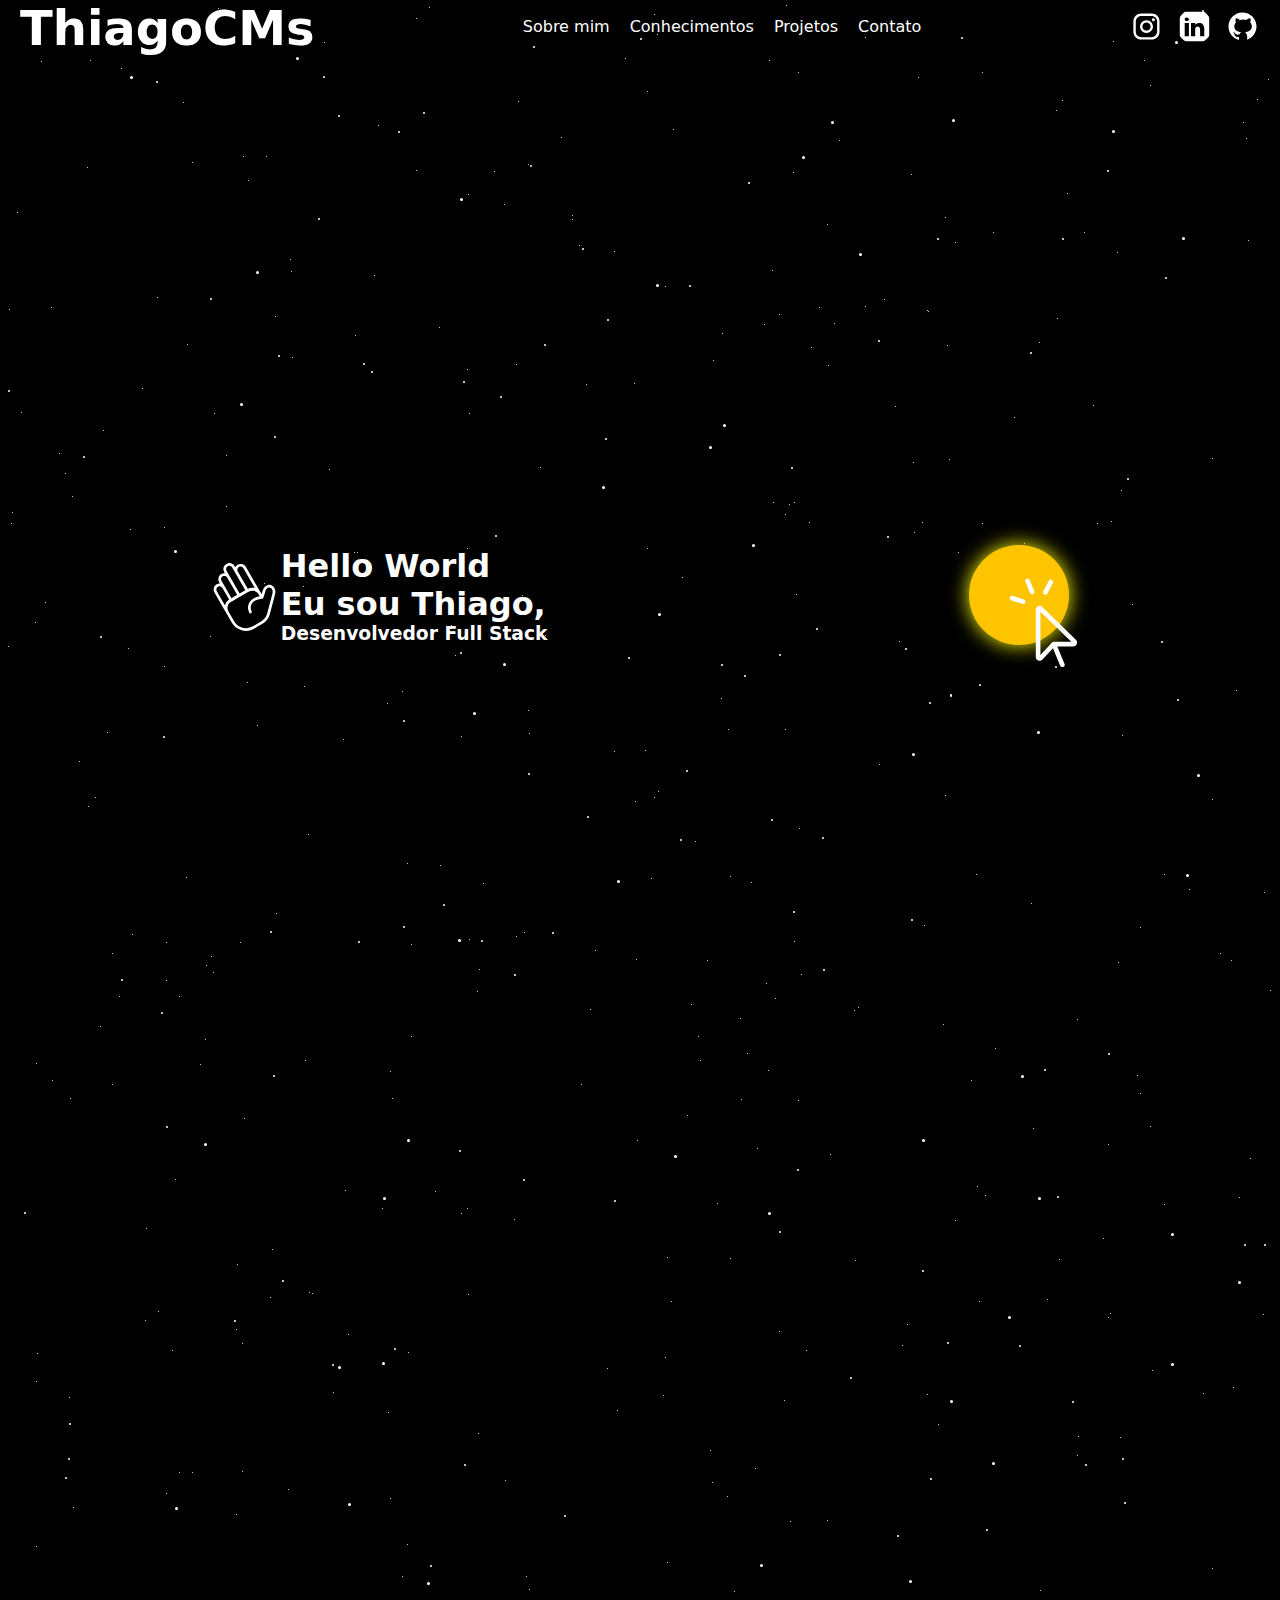
<file: index.html>
<!DOCTYPE html>
<html lang="PT-br">

<head>
    <meta charset="UTF-8">
    <meta name="viewport" content="width=device-width, initial-scale=1.0">
    <title>Thiago // Portifólio</title>

    <link rel="website icon" type="png" 
    href="./imagens/Sun-PNG-Image-Transparent.png">

    

    <link rel="stylesheet" href="./CSS/header.css">
    <link rel="stylesheet" href="./CSS/main.css">
    <link rel="stylesheet" href="./CSS/footer.css">
    <link rel="stylesheet" href="./CSS/stars.css">

    <link rel="stylesheet" href="./CSS/allConfig.css">

</head>

<body id="body">

    <header id="header" >
    <div class="Separador">
        <div class="title"><a class="name" href="#Apresent"><h1>ThiagoCMs</h1></a></div>

        <nav>
            <ul class="navigation">
                <li><a href="#SobreMim">Sobre mim</a></li>
                <li><a href="#Conhecimentos">Conhecimentos</a></li>
                <li><a href="#Projetos">Projetos</a></li>
                <li><a href="#Contatos">Contato</a></li>
            </ul>
        </nav>

        <ul class="Logos">
            <li><a target="_blank" href="https://www.instagram.com/thiago_costa_martinss/" class="contato">

                <svg class="Logo" id="Instagram" fill="#000000" width="50px" height="50px" viewBox="0 0 32 32" id="Camada_1" version="1.1" xml:space="preserve" xmlns="http://www.w3.org/2000/svg" xmlns:xlink="http://www.w3.org/1999/xlink">

                <g>

                <path d="M22.3,8.4c-0.8,0-1.4,0.6-1.4,1.4c0,0.8,0.6,1.4,1.4,1.4c0.8,0,1.4-0.6,1.4-1.4C23.7,9,23.1,8.4,22.3,8.4z"/>

                <path d="M16,10.2c-3.3,0-5.9,2.7-5.9,5.9s2.7,5.9,5.9,5.9s5.9-2.7,5.9-5.9S19.3,10.2,16,10.2z M16,19.9c-2.1,0-3.8-1.7-3.8-3.8   c0-2.1,1.7-3.8,3.8-3.8c2.1,0,3.8,1.7,3.8,3.8C19.8,18.2,18.1,19.9,16,19.9z"/>

                <path d="M20.8,4h-9.5C7.2,4,4,7.2,4,11.2v9.5c0,4,3.2,7.2,7.2,7.2h9.5c4,0,7.2-3.2,7.2-7.2v-9.5C28,7.2,24.8,4,20.8,4z M25.7,20.8   c0,2.7-2.2,5-5,5h-9.5c-2.7,0-5-2.2-5-5v-9.5c0-2.7,2.2-5,5-5h9.5c2.7,0,5,2.2,5,5V20.8z"/>

                </g>

                </svg>


            </a></li>

            <li><a target="_blank" href="https://www.linkedin.com/in/thiago-costa-martins-5a1553381" class="contato">

                <svg class="Logo" id="Linkedin" xmlns="http://www.w3.org/2000/svg"  viewBox="0 0 50 50" width="50px" height="50px">    <path d="M41,4H9C6.24,4,4,6.24,4,9v32c0,2.76,2.24,5,5,5h32c2.76,0,5-2.24,5-5V9C46,6.24,43.76,4,41,4z M17,20v19h-6V20H17z M11,14.47c0-1.4,1.2-2.47,3-2.47s2.93,1.07,3,2.47c0,1.4-1.12,2.53-3,2.53C12.2,17,11,15.87,11,14.47z M39,39h-6c0,0,0-9.26,0-10 c0-2-1-4-3.5-4.04h-0.08C27,24.96,26,27.02,26,29c0,0.91,0,10,0,10h-6V20h6v2.56c0,0,1.93-2.56,5.81-2.56 c3.97,0,7.19,2.73,7.19,8.26V39z"/></svg>
       
            </a></li>

            <li><a target="_blank" href="https://github.com/ThiagoMartins2611" class="contato">

         <svg class="Logo" id="GitHub" xmlns="http://www.w3.org/2000/svg" viewBox="0 0 30 30" width="30px" height="30px">    <path d="M15,3C8.373,3,3,8.373,3,15c0,5.623,3.872,10.328,9.092,11.63C12.036,26.468,12,26.28,12,26.047v-2.051 c-0.487,0-1.303,0-1.508,0c-0.821,0-1.551-0.353-1.905-1.009c-0.393-0.729-0.461-1.844-1.435-2.526 c-0.289-0.227-0.069-0.486,0.264-0.451c0.615,0.174,1.125,0.596,1.605,1.222c0.478,0.627,0.703,0.769,1.596,0.769 c0.433,0,1.081-0.025,1.691-0.121c0.328-0.833,0.895-1.6,1.588-1.962c-3.996-0.411-5.903-2.399-5.903-5.098 c0-1.162,0.495-2.286,1.336-3.233C9.053,10.647,8.706,8.73,9.435,8c1.798,0,2.885,1.166,3.146,1.481C13.477,9.174,14.461,9,15.495,9 c1.036,0,2.024,0.174,2.922,0.483C18.675,9.17,19.763,8,21.565,8c0.732,0.731,0.381,2.656,0.102,3.594 c0.836,0.945,1.328,2.066,1.328,3.226c0,2.697-1.904,4.684-5.894,5.097C18.199,20.49,19,22.1,19,23.313v2.734 c0,0.104-0.023,0.179-0.035,0.268C23.641,24.676,27,20.236,27,15C27,8.373,21.627,3,15,3z"/></svg>

            </a></li>
        </ul>

       <div class="configsvg"><svg xmlns="http://www.w3.org/2000/svg"  viewBox="0 0 30 30" width="30px" height="30px"><path d="M 3 7 A 1.0001 1.0001 0 1 0 3 9 L 27 9 A 1.0001 1.0001 0 1 0 27 7 L 3 7 z M 3 14 A 1.0001 1.0001 0 1 0 3 16 L 27 16 A 1.0001 1.0001 0 1 0 27 14 L 3 14 z M 3 21 A 1.0001 1.0001 0 1 0 3 23 L 27 23 A 1.0001 1.0001 0 1 0 27 21 L 3 21 z"/></svg></div>
    </div>
    
    <div class="configMob">

        <nav>
            <ul class="navigation">
                <li><a href="#SobreMim">Sobre mim</a></li>
                <li><a href="#Conhecimentos">Conhecimentos</a></li>
                <li><a href="#Projetos">Projetos</a></li>
                <li><a href="#Contatos">Contato</a></li>
            </ul>
        </nav>

        <ul class="Logos">
            <li><a target="_blank" href="https://www.instagram.com/thiago_costa_martinss/" class="contato">

                <svg class="Logo" id="Instagram" fill="#000000" width="50px" height="50px" viewBox="0 0 32 32" id="Camada_1" version="1.1" xml:space="preserve" xmlns="http://www.w3.org/2000/svg" xmlns:xlink="http://www.w3.org/1999/xlink">

                <g>

                <path d="M22.3,8.4c-0.8,0-1.4,0.6-1.4,1.4c0,0.8,0.6,1.4,1.4,1.4c0.8,0,1.4-0.6,1.4-1.4C23.7,9,23.1,8.4,22.3,8.4z"/>

                <path d="M16,10.2c-3.3,0-5.9,2.7-5.9,5.9s2.7,5.9,5.9,5.9s5.9-2.7,5.9-5.9S19.3,10.2,16,10.2z M16,19.9c-2.1,0-3.8-1.7-3.8-3.8   c0-2.1,1.7-3.8,3.8-3.8c2.1,0,3.8,1.7,3.8,3.8C19.8,18.2,18.1,19.9,16,19.9z"/>

                <path d="M20.8,4h-9.5C7.2,4,4,7.2,4,11.2v9.5c0,4,3.2,7.2,7.2,7.2h9.5c4,0,7.2-3.2,7.2-7.2v-9.5C28,7.2,24.8,4,20.8,4z M25.7,20.8   c0,2.7-2.2,5-5,5h-9.5c-2.7,0-5-2.2-5-5v-9.5c0-2.7,2.2-5,5-5h9.5c2.7,0,5,2.2,5,5V20.8z"/>

                </g>

                </svg>


            </a></li>

            <li><a target="_blank" href="https://www.linkedin.com/in/thiago-costa-martins-5a1553381" class="contato">

                <svg class="Logo" id="Linkedin" xmlns="http://www.w3.org/2000/svg"  viewBox="0 0 50 50" width="50px" height="50px">    <path d="M41,4H9C6.24,4,4,6.24,4,9v32c0,2.76,2.24,5,5,5h32c2.76,0,5-2.24,5-5V9C46,6.24,43.76,4,41,4z M17,20v19h-6V20H17z M11,14.47c0-1.4,1.2-2.47,3-2.47s2.93,1.07,3,2.47c0,1.4-1.12,2.53-3,2.53C12.2,17,11,15.87,11,14.47z M39,39h-6c0,0,0-9.26,0-10 c0-2-1-4-3.5-4.04h-0.08C27,24.96,26,27.02,26,29c0,0.91,0,10,0,10h-6V20h6v2.56c0,0,1.93-2.56,5.81-2.56 c3.97,0,7.19,2.73,7.19,8.26V39z"/></svg>
       
            </a></li>

            <li><a target="_blank" href="https://github.com/ThiagoMartins2611" class="contato">

         <svg class="Logo" id="GitHub" xmlns="http://www.w3.org/2000/svg" viewBox="0 0 30 30" width="30px" height="30px">    <path d="M15,3C8.373,3,3,8.373,3,15c0,5.623,3.872,10.328,9.092,11.63C12.036,26.468,12,26.28,12,26.047v-2.051 c-0.487,0-1.303,0-1.508,0c-0.821,0-1.551-0.353-1.905-1.009c-0.393-0.729-0.461-1.844-1.435-2.526 c-0.289-0.227-0.069-0.486,0.264-0.451c0.615,0.174,1.125,0.596,1.605,1.222c0.478,0.627,0.703,0.769,1.596,0.769 c0.433,0,1.081-0.025,1.691-0.121c0.328-0.833,0.895-1.6,1.588-1.962c-3.996-0.411-5.903-2.399-5.903-5.098 c0-1.162,0.495-2.286,1.336-3.233C9.053,10.647,8.706,8.73,9.435,8c1.798,0,2.885,1.166,3.146,1.481C13.477,9.174,14.461,9,15.495,9 c1.036,0,2.024,0.174,2.922,0.483C18.675,9.17,19.763,8,21.565,8c0.732,0.731,0.381,2.656,0.102,3.594 c0.836,0.945,1.328,2.066,1.328,3.226c0,2.697-1.904,4.684-5.894,5.097C18.199,20.49,19,22.1,19,23.313v2.734 c0,0.104-0.023,0.179-0.035,0.268C23.641,24.676,27,20.236,27,15C27,8.373,21.627,3,15,3z"/></svg>

            </a></li>
        </ul>
    </div>

    </header>


    <main>


        <div class="area" id="Apresent">


        <div class="Apresentleft">

            
            <div class="maozinha"> 
                <svg id="maoAberta" version="1.1" id="Layer_1" xmlns="http://www.w3.org/2000/svg" xmlns:xlink="http://www.w3.org/1999/xlink" x="0px" y="0px" viewBox="0 0 95.23 122.88" style="enable-background:new 0 0 95.23 122.88" xml:space="preserve"><g><path d="M10.52,22.54L10.52,22.54c2.11,0,4.08,0.63,5.73,1.71v-2.84c0-2.89,1.18-5.52,3.09-7.43c1.9-1.9,4.53-3.09,7.43-3.09l0,0 c2.23,0,4.3,0.7,6.01,1.9v-2.29c0-2.89,1.18-5.52,3.09-7.43C37.77,1.18,40.4,0,43.29,0l0,0c2.89,0,5.52,1.18,7.43,3.09 c1.9,1.9,3.09,4.53,3.09,7.43v2.32c1.68-1.15,3.71-1.82,5.9-1.82l0,0c2.89,0,5.52,1.18,7.43,3.09c1.9,1.9,3.09,4.54,3.09,7.43 v49.97c0.13,0.86,0.2,1.74,0.2,2.64v2.94l0.26-0.24c1.81-1.7,3.58-3.47,4.24-4.14c4.48-4.49,9.31-5.44,13.14-4.23 c1.73,0.55,3.23,1.53,4.41,2.83c1.17,1.29,2.03,2.89,2.46,4.69c1.01,4.25-0.36,9.6-5.64,14.32l-0.09,0.09l0,0l-0.02,0.02 l-23.12,23.34l0,0.01c-0.05,0.05-0.11,0.11-0.17,0.16c-3.38,3.25-6.69,5.47-10.29,6.9c-3.66,1.46-7.52,2.06-11.94,2.06H28.71 c-7.96,0-15.13-3.26-20.31-8.5C3.2,109.11,0,101.84,0,93.85V74.13c0-0.69,0.04-1.37,0.11-2.04C0.04,71.86,0,71.61,0.01,71.36v-38.3 c0-2.89,1.18-5.52,3.09-7.43C5,23.72,7.63,22.54,10.52,22.54L10.52,22.54z M66.14,83.55c-4.09-1.57-7.81-2.34-11.09-2.39 c-3.43-0.05-6.36,0.68-8.69,2.08c-2.26,1.35-3.98,3.38-5.07,5.96c-0.85,2.01-1.31,4.35-1.35,6.98l-4.76-0.06 c0.05-3.28,0.63-6.23,1.7-8.77c1.48-3.53,3.87-6.31,7.03-8.2c3.08-1.85,6.86-2.81,11.19-2.75c3.23,0.05,6.76,0.66,10.53,1.9v-4.16 c0-0.51-0.03-1.02-0.09-1.52c-0.1-0.22-0.16-0.45-0.19-0.7c-0.63-2.87-2.23-5.4-4.45-7.22c-2.22-1.81-5.05-2.91-8.12-2.91h-1.2 c-0.03,0-0.05,0-0.08,0c-0.03,0-0.05,0-0.08,0H35.17c-0.05,0-0.09,0-0.14,0c-0.05,0-0.09,0-0.14,0H18.64 c-0.25,0-0.5-0.04-0.73-0.12h-0.6c-3.06,0-5.87,1.08-8.07,2.87c-1.09,0.89-2.03,1.94-2.79,3.13c-1.07,1.9-1.67,4.11-1.67,6.46 v19.72c0,6.7,2.67,12.79,7.02,17.18c4.31,4.36,10.27,7.06,16.91,7.06h14.96c3.86,0,7.16-0.5,10.19-1.71c3-1.19,5.81-3.1,8.73-5.91 c0.03-0.03,0.06-0.06,0.09-0.09l0,0l0.03-0.03l23.09-23.31c0.07-0.08,0.15-0.17,0.24-0.24l1.59,1.79l-1.58-1.78 c3.83-3.39,4.89-7,4.23-9.74c-0.24-1-0.7-1.88-1.34-2.58c-0.63-0.7-1.42-1.22-2.32-1.5c-2.27-0.72-5.28,0.01-8.32,3.05 c-0.7,0.7-2.55,2.55-4.35,4.25c-1.7,1.59-3.45,3.12-4.6,3.77c-0.38,0.25-0.83,0.4-1.32,0.4C67.26,84.47,66.57,84.11,66.14,83.55 L66.14,83.55z M21.04,56.5h11.47V21.42c0-1.57-0.65-3.01-1.69-4.05c-1.04-1.04-2.47-1.69-4.05-1.69l0,0 c-1.57,0-3.01,0.65-4.05,1.69c-1.04,1.04-1.69,2.47-1.69,4.05v11.64V56.5L21.04,56.5z M37.56,56.5h11.47V10.52 c0-1.57-0.65-3.01-1.69-4.05c-1.04-1.04-2.47-1.69-4.05-1.69l0,0c-1.57,0-3.01,0.65-4.05,1.69c-1.04,1.04-1.69,2.47-1.69,4.05V56.5 L37.56,56.5z M53.97,56.54c4.38,0.29,8.34,2.2,11.27,5.14c0.07,0.07,0.13,0.14,0.2,0.2V21.53c0-1.57-0.65-3.01-1.69-4.05 c-1.04-1.04-2.47-1.68-4.05-1.68l0,0c-1.57,0-3.01,0.64-4.05,1.68c-1.04,1.04-1.69,2.47-1.69,4.05V56.54L53.97,56.54z M4.79,61.93 c0.09-0.09,0.17-0.19,0.26-0.28c2.89-2.95,6.8-4.86,11.2-5.12V33.06c0-1.57-0.64-3.01-1.68-4.05c-1.04-1.04-2.47-1.69-4.05-1.69 l0,0c-1.58,0-3.01,0.65-4.05,1.69c-1.04,1.04-1.68,2.47-1.68,4.05V61.93L4.79,61.93z"/></g></svg>
            </div>


            <div class="DescriRapida">
                <h1 id="nomeDescri">Hello <b id="ChangeWord">World</b><br>Eu sou Thiago,</h1>
                <h3 id="devDescri">Desenvolvedor Full Stack</h3>
            </div>

        </div>

        
        <div class="ApresentRight">
            <svg class="maoSol"  version="1.1" id="Layer_1" xmlns="http://www.w3.org/2000/svg" xmlns:xlink="http://www.w3.org/1999/xlink" x="0px" y="0px" viewBox="0 0 95.23 122.88" style="enable-background:new 0 0 95.23 122.88" xml:space="preserve"><g><path d="M10.52,22.54L10.52,22.54c2.11,0,4.08,0.63,5.73,1.71v-2.84c0-2.89,1.18-5.52,3.09-7.43c1.9-1.9,4.53-3.09,7.43-3.09l0,0 c2.23,0,4.3,0.7,6.01,1.9v-2.29c0-2.89,1.18-5.52,3.09-7.43C37.77,1.18,40.4,0,43.29,0l0,0c2.89,0,5.52,1.18,7.43,3.09 c1.9,1.9,3.09,4.53,3.09,7.43v2.32c1.68-1.15,3.71-1.82,5.9-1.82l0,0c2.89,0,5.52,1.18,7.43,3.09c1.9,1.9,3.09,4.54,3.09,7.43 v49.97c0.13,0.86,0.2,1.74,0.2,2.64v2.94l0.26-0.24c1.81-1.7,3.58-3.47,4.24-4.14c4.48-4.49,9.31-5.44,13.14-4.23 c1.73,0.55,3.23,1.53,4.41,2.83c1.17,1.29,2.03,2.89,2.46,4.69c1.01,4.25-0.36,9.6-5.64,14.32l-0.09,0.09l0,0l-0.02,0.02 l-23.12,23.34l0,0.01c-0.05,0.05-0.11,0.11-0.17,0.16c-3.38,3.25-6.69,5.47-10.29,6.9c-3.66,1.46-7.52,2.06-11.94,2.06H28.71 c-7.96,0-15.13-3.26-20.31-8.5C3.2,109.11,0,101.84,0,93.85V74.13c0-0.69,0.04-1.37,0.11-2.04C0.04,71.86,0,71.61,0.01,71.36v-38.3 c0-2.89,1.18-5.52,3.09-7.43C5,23.72,7.63,22.54,10.52,22.54L10.52,22.54z M66.14,83.55c-4.09-1.57-7.81-2.34-11.09-2.39 c-3.43-0.05-6.36,0.68-8.69,2.08c-2.26,1.35-3.98,3.38-5.07,5.96c-0.85,2.01-1.31,4.35-1.35,6.98l-4.76-0.06 c0.05-3.28,0.63-6.23,1.7-8.77c1.48-3.53,3.87-6.31,7.03-8.2c3.08-1.85,6.86-2.81,11.19-2.75c3.23,0.05,6.76,0.66,10.53,1.9v-4.16 c0-0.51-0.03-1.02-0.09-1.52c-0.1-0.22-0.16-0.45-0.19-0.7c-0.63-2.87-2.23-5.4-4.45-7.22c-2.22-1.81-5.05-2.91-8.12-2.91h-1.2 c-0.03,0-0.05,0-0.08,0c-0.03,0-0.05,0-0.08,0H35.17c-0.05,0-0.09,0-0.14,0c-0.05,0-0.09,0-0.14,0H18.64 c-0.25,0-0.5-0.04-0.73-0.12h-0.6c-3.06,0-5.87,1.08-8.07,2.87c-1.09,0.89-2.03,1.94-2.79,3.13c-1.07,1.9-1.67,4.11-1.67,6.46 v19.72c0,6.7,2.67,12.79,7.02,17.18c4.31,4.36,10.27,7.06,16.91,7.06h14.96c3.86,0,7.16-0.5,10.19-1.71c3-1.19,5.81-3.1,8.73-5.91 c0.03-0.03,0.06-0.06,0.09-0.09l0,0l0.03-0.03l23.09-23.31c0.07-0.08,0.15-0.17,0.24-0.24l1.59,1.79l-1.58-1.78 c3.83-3.39,4.89-7,4.23-9.74c-0.24-1-0.7-1.88-1.34-2.58c-0.63-0.7-1.42-1.22-2.32-1.5c-2.27-0.72-5.28,0.01-8.32,3.05 c-0.7,0.7-2.55,2.55-4.35,4.25c-1.7,1.59-3.45,3.12-4.6,3.77c-0.38,0.25-0.83,0.4-1.32,0.4C67.26,84.47,66.57,84.11,66.14,83.55 L66.14,83.55z M21.04,56.5h11.47V21.42c0-1.57-0.65-3.01-1.69-4.05c-1.04-1.04-2.47-1.69-4.05-1.69l0,0 c-1.57,0-3.01,0.65-4.05,1.69c-1.04,1.04-1.69,2.47-1.69,4.05v11.64V56.5L21.04,56.5z M37.56,56.5h11.47V10.52 c0-1.57-0.65-3.01-1.69-4.05c-1.04-1.04-2.47-1.69-4.05-1.69l0,0c-1.57,0-3.01,0.65-4.05,1.69c-1.04,1.04-1.69,2.47-1.69,4.05V56.5 L37.56,56.5z M53.97,56.54c4.38,0.29,8.34,2.2,11.27,5.14c0.07,0.07,0.13,0.14,0.2,0.2V21.53c0-1.57-0.65-3.01-1.69-4.05 c-1.04-1.04-2.47-1.68-4.05-1.68l0,0c-1.57,0-3.01,0.64-4.05,1.68c-1.04,1.04-1.69,2.47-1.69,4.05V56.54L53.97,56.54z M4.79,61.93 c0.09-0.09,0.17-0.19,0.26-0.28c2.89-2.95,6.8-4.86,11.2-5.12V33.06c0-1.57-0.64-3.01-1.68-4.05c-1.04-1.04-2.47-1.69-4.05-1.69 l0,0c-1.58,0-3.01,0.65-4.05,1.69c-1.04,1.04-1.68,2.47-1.68,4.05V61.93L4.79,61.93z"/></g></svg>
            
            <div id="sun"> 
                <svg class="clickAqui" xmlns="http://www.w3.org/2000/svg"  viewBox="0 0 128 128" width="80px" height="80px"><path d="M42.3 24.5c.4 0 .8-.1 1.2-.2 1.5-.6 2.3-2.4 1.6-3.9L39.3 6.5c-.6-1.5-2.4-2.3-3.9-1.6-1.5.6-2.3 2.4-1.6 3.9l5.8 13.9C40 23.8 41.2 24.5 42.3 24.5zM31.8 31.2l-14.3-4.5c-1.6-.5-3.3.4-3.8 2-.5 1.6.4 3.3 2 3.8L30 36.9c.3.1.6.1.9.1 1.3 0 2.5-.8 2.9-2.1C34.3 33.3 33.4 31.7 31.8 31.2zM50.2 109.5c.6.2 1.2.4 1.8.4 1.4 0 2.7-.6 3.6-1.6l13.5-14.4 9.2 22.2c.5 1.2 1.6 1.8 2.8 1.8.4 0 .8-.1 1.2-.2 1.5-.6 2.3-2.4 1.6-3.9l-9.3-22.3h20.4c2 0 3.9-1.2 4.6-3.1.8-1.9.3-4-1.2-5.5L55.5 41.1c-1.4-1.4-3.6-1.8-5.4-1-1.9.8-3 2.6-3 4.6v60.2C47 107 48.2 108.8 50.2 109.5zM53 47.1l39.6 38.4H70.1c-.8 0-1.6.3-2.2 1l-14.9 16V47.1zM63.6 7.6l-7 13.3c-.8 1.5-.2 3.3 1.3 4 .4.2.9.3 1.4.3 1.1 0 2.1-.6 2.7-1.6l7-13.3c.8-1.5.2-3.3-1.3-4C66.2 5.6 64.4 6.1 63.6 7.6z"/></svg>
            </div>
            

            <div class="SolarSystem">

            <div class="Desesplosion" id="newSun">

                <div class="orbit-container">

                <div class="explosionSolar1"></div>
                <div class="explosionSolar2"></div>

                    <div class="orbit-trail" id="HTMLOrbit"></div>

                    <div class="orbit-trail" id="CSSOrbit"></div>
                    
                    <div class="orbit-trail" id="javaScriptOrbit"></div>

                    <svg id="htmlPlanet" xmlns="http://www.w3.org/2000/svg"  viewBox="0 0 48 48" width="48px" height="48px"><path fill="#E65100" d="M41,5H7l3,34l14,4l14-4L41,5L41,5z"/><path fill="#FF6D00" d="M24 8L24 39.9 35.2 36.7 37.7 8z"/><path fill="#FFF" d="M24,25v-4h8.6l-0.7,11.5L24,35.1v-4.2l4.1-1.4l0.3-4.5H24z M32.9,17l0.3-4H24v4H32.9z"/><path fill="#EEE" d="M24,30.9v4.2l-7.9-2.6L15.7,27h4l0.2,2.5L24,30.9z M19.1,17H24v-4h-9.1l0.7,12H24v-4h-4.6L19.1,17z"/></svg>
                    <svg id="cssPlanet" xmlns="http://www.w3.org/2000/svg"  viewBox="0 0 48 48" width="48px" height="48px"><path fill="#0277BD" d="M41,5H7l3,34l14,4l14-4L41,5L41,5z"/><path fill="#039BE5" d="M24 8L24 39.9 35.2 36.7 37.7 8z"/><path fill="#FFF" d="M33.1 13L24 13 24 17 28.9 17 28.6 21 24 21 24 25 28.4 25 28.1 29.5 24 30.9 24 35.1 31.9 32.5 32.6 21 32.6 21z"/><path fill="#EEE" d="M24,13v4h-8.9l-0.3-4H24z M19.4,21l0.2,4H24v-4H19.4z M19.8,27h-4l0.3,5.5l7.9,2.6v-4.2l-4.1-1.4L19.8,27z"/></svg>
                    <svg id="javaScriptPlanet" xmlns="http://www.w3.org/2000/svg" xmlns:xlink="http://www.w3.org/1999/xlink" viewBox="0,0,256,256" width="50px" height="50px" fill-rule="nonzero"><g fill="#ecf100" fill-rule="nonzero" stroke="none" stroke-width="1" stroke-linecap="butt" stroke-linejoin="miter" stroke-miterlimit="10" stroke-dasharray="" stroke-dashoffset="0" font-family="none" font-weight="none" font-size="none" text-anchor="none" style="mix-blend-mode: normal"><g transform="scale(5.12,5.12)"><path d="M45.274,2.325c-0.19,-0.207 -0.457,-0.325 -0.738,-0.325h-39.072c-0.281,0 -0.548,0.118 -0.738,0.325c-0.19,0.207 -0.283,0.485 -0.258,0.764l3.52,39.427c0.037,0.412 0.324,0.759 0.722,0.873l16.01,4.573c0.089,0.025 0.182,0.038 0.274,0.038c0.092,0 0.185,-0.013 0.274,-0.038l16.024,-4.573c0.398,-0.114 0.685,-0.461 0.722,-0.873l3.518,-39.427c0.025,-0.279 -0.069,-0.557 -0.258,-0.764zM12,29.004l7,1.942v-19.946h4v26l-11,-3.051zM38.054,22l-1.054,12.25l-10,2.75v-4.601l6.75,-1.855l0.25,-3.75l-7,1.206v-17h12l-0.345,4h-7.655v8z"></path></g></g></svg>

                </div>
                    
            </div>

            </div>

            <svg class="pegada" id="pegadaSol" version="1.1" width="36" height="36"  viewBox="0 0 36 36" preserveAspectRatio="xMidYMid meet" xmlns="http://www.w3.org/2000/svg" xmlns:xlink="http://www.w3.org/1999/xlink">
                <path d="M28.09,9.74a4,4,0,0,0-1.16.19c-.19-1.24-1.55-2.18-3.27-2.18A4,4,0,0,0,22.13,8,3.37,3.37,0,0,0,19,6.3a3.45,3.45,0,0,0-2.87,1.32,3.65,3.65,0,0,0-1.89-.51A3.05,3.05,0,0,0,11,9.89v.91c-1.06.4-4.11,1.8-4.91,4.84s.34,8,2.69,11.78a25.21,25.21,0,0,0,5.9,6.41.9.9,0,0,0,.53.17H25.55a.92.92,0,0,0,.55-.19,13.13,13.13,0,0,0,3.75-6.13A25.8,25.8,0,0,0,31.41,18v-5.5A3.08,3.08,0,0,0,28.09,9.74ZM29.61,18a24,24,0,0,1-1.47,9.15A12.46,12.46,0,0,1,25.2,32.2H15.47a23.75,23.75,0,0,1-5.2-5.72c-2.37-3.86-3-8.23-2.48-10.39A5.7,5.7,0,0,1,11,12.76v7.65a.9.9,0,0,0,1.8,0V9.89c0-.47.59-1,1.46-1s1.49.52,1.49,1v5.72h1.8V8.81c0-.28.58-.71,1.46-.71s1.53.48,1.53.75v6.89h1.8V10l.17-.12a2.1,2.1,0,0,1,1.18-.32c.93,0,1.5.44,1.5.68l0,6.5H27V11.87a1.91,1.91,0,0,1,1.12-.33c.86,0,1.52.51,1.52.94Z" class="clr-i-outline clr-i-outline-path-1"></path>
                <rect x="0" y="0" width="36" height="36" fill-opacity="0"/>
            </svg>
        </div>




        </div>

        <div class="area" id="SobreMim">

           <div class="SobreMimLeft">
            <div class="fotoPerfil"><img id="photoMe" src="./imagens/Foto perfil.jpg" alt="">
            </div>
           </div>


           <div class="SobreMimRigth">
            <div class="SobreMimTitle"><h1>Sobre Mim</h1></div>
            <div class="SobreMimText">
                <h4>
                    Sou Thiago Costa Martins, formado em Informática para Internet e atualmente graduando em Análise e Desenvolvimento de Sistemas pelo IFMS Campus Naviraí. Tenho experiência prática com HTML, CSS e JavaScript, focando no ecossistema de frameworks como React, React Native, Express, Fastify e Tailwind. Busco minha primeira oportunidade profissional para aplicar meus conhecimentos em projetos reais e evoluir como desenvolvedor Full Stack, unindo minha base técnica à vontade de resolver problemas com tecnologia.
                </h4>
            </div>
           </div>

        </div>

        
        <div class="area" id="Conhecimentos">
            
        <h1>Conhecimentos</h1>

        <div class="contentConhecimentos"></div>

        </div>

        
        <div class="area" id="Projetos">
            <h1>Projetos</h1>
            <div class="contentProjetos"></div>

        </div>

        
        <div class="area" id="Contatos">

            <h1>Contatos</h1>


            <div class="contentContatos">

                <div class="astroHead">

                    <div id="cabecaCompleta">

                    

                        <div class="face front">

                            <div class="olhos">
                                <div class="olho esquerdo">
                                    <div class="pupila"></div>
                                </div>

                                <div class="olho direito">
                                    <div class="pupila"></div>
                                </div>
                            </div>

                        </div>
                               
                                
                        <div class="face back"></div>
                        <div class="face left"></div>
                        <div class="face right"></div>
                        <div class="face top"></div>
                        <div class="face bottom"></div>

                    </div>


                    <div id="reaction">

                        <svg class="react desativado" id="joinha" width="800px" height="800px" viewBox="0 0 24 24" fill="none" xmlns="http://www.w3.org/2000/svg">

                            <g id="SVGRepo_bgCarrier" stroke-width="0"/>

                            <g id="SVGRepo_tracerCarrier" stroke-linecap="round" stroke-linejoin="round"/>

                            <g id="SVGRepo_iconCarrier"> <path d="M12.3657 0.888071C12.6127 0.352732 13.1484 0 13.75 0C14.9922 0 15.9723 0.358596 16.4904 1.29245C16.7159 1.69889 16.8037 2.13526 16.8438 2.51718C16.8826 2.88736 16.8826 3.28115 16.8826 3.62846L16.8825 7H20.0164C21.854 7 23.2408 8.64775 22.9651 10.4549L21.5921 19.4549C21.3697 20.9128 20.1225 22 18.6434 22H8L8 9H8.37734L12.3657 0.888071Z" fill="#ededed"/> <path d="M6 9H3.98322C2.32771 9 1 10.3511 1 12V19C1 20.6489 2.32771 22 3.98322 22H6L6 9Z" fill="#ededed"/> </g>

                        </svg>

                    </div>


                </div>



                <div class="formasDeContato" id="contactF">

                    <a href="mailto:thiagocostamartons@gmail.com" class="forma" id="email">

                        <svg class="LogoCont" width="35px" height="35px" viewBox="0 -2.5 20 20" version="1.1" xmlns="http://www.w3.org/2000/svg" xmlns:xlink="http://www.w3.org/1999/xlink" fill="#000000">

                            <g id="SVGRepo_bgCarrier" stroke-width="0"/>

                            <g id="SVGRepo_tracerCarrier" stroke-linecap="round" stroke-linejoin="round"/>

                            <g id="SVGRepo_iconCarrier"> <title>email [#f5f5f5]</title> <desc>Created with Sketch.</desc> <defs> </defs> <g id="Page-1" stroke="none" stroke-width="1" fill="none" fill-rule="evenodd"> <g id="Dribbble-Light-Preview" transform="translate(-300.000000, -922.000000)" fill="#f5f5f5"> <g id="icons" transform="translate(56.000000, 160.000000)"> <path d="M262,764.291 L254,771.318 L246,764.281 L246,764 L262,764 L262,764.291 Z M246,775 L246,766.945 L254,773.98 L262,766.953 L262,775 L246,775 Z M244,777 L264,777 L264,762 L244,762 L244,777 Z" id="email-[#f5f5f5]"> </path> </g> </g> </g> </g>

                        </svg>

                        <p>thiagocostamartons@gmail.com</p>
                    </a>

                    <div class="forma" id="phone">

                        <svg class="LogoCont" width="800px" height="800px" viewBox="0 0 24 24" fill="none" xmlns="http://www.w3.org/2000/svg">

                            <g id="SVGRepo_bgCarrier" stroke-width="0"/>

                            <g id="SVGRepo_tracerCarrier" stroke-linecap="round" stroke-linejoin="round"/>

                            <g id="SVGRepo_iconCarrier"> <path d="M16.5562 12.9062L16.1007 13.359C16.1007 13.359 15.0181 14.4355 12.0631 11.4972C9.10812 8.55901 10.1907 7.48257 10.1907 7.48257L10.4775 7.19738C11.1841 6.49484 11.2507 5.36691 10.6342 4.54348L9.37326 2.85908C8.61028 1.83992 7.13596 1.70529 6.26145 2.57483L4.69185 4.13552C4.25823 4.56668 3.96765 5.12559 4.00289 5.74561C4.09304 7.33182 4.81071 10.7447 8.81536 14.7266C13.0621 18.9492 17.0468 19.117 18.6763 18.9651C19.1917 18.9171 19.6399 18.6546 20.0011 18.2954L21.4217 16.883C22.3806 15.9295 22.1102 14.2949 20.8833 13.628L18.9728 12.5894C18.1672 12.1515 17.1858 12.2801 16.5562 12.9062Z" fill="#f5f5f5"/> </g>

                        </svg>

                        <p>+55 (65) 9331-3019</p>
                    </div>
      
                    <a href="https://www.instagram.com/thiago_costa_martinss/" class="forma" id="instag">
                        
                        <svg class="LogoCont" id="Instag" fill="#000000" width="50px" height="50px" viewBox="0 0 32 32" id="Camada_1" version="1.1" xml:space="preserve" xmlns="http://www.w3.org/2000/svg" xmlns:xlink="http://www.w3.org/1999/xlink">

                            <g>

                            <path d="M22.3,8.4c-0.8,0-1.4,0.6-1.4,1.4c0,0.8,0.6,1.4,1.4,1.4c0.8,0,1.4-0.6,1.4-1.4C23.7,9,23.1,8.4,22.3,8.4z"/>

                            <path d="M16,10.2c-3.3,0-5.9,2.7-5.9,5.9s2.7,5.9,5.9,5.9s5.9-2.7,5.9-5.9S19.3,10.2,16,10.2z M16,19.9c-2.1,0-3.8-1.7-3.8-3.8   c0-2.1,1.7-3.8,3.8-3.8c2.1,0,3.8,1.7,3.8,3.8C19.8,18.2,18.1,19.9,16,19.9z"/>

                            <path d="M20.8,4h-9.5C7.2,4,4,7.2,4,11.2v9.5c0,4,3.2,7.2,7.2,7.2h9.5c4,0,7.2-3.2,7.2-7.2v-9.5C28,7.2,24.8,4,20.8,4z M25.7,20.8   c0,2.7-2.2,5-5,5h-9.5c-2.7,0-5-2.2-5-5v-9.5c0-2.7,2.2-5,5-5h9.5c2.7,0,5,2.2,5,5V20.8z"/>

                            </g>

                        </svg>
                       <p>thiago_costa_martinss</p>
                    </a>

                </div>

            </div>

        </div>


    </main>

    <footer>
        <div class="contentFooter">
            <div class="titleFooter"><a class="name" href="">ThiagoCMs</a></div>
            <div class="DescriFooter"><p>@2024 feito por Thiago Costa Martins</p></div>
        </div>

        <div class="star" id="stars"></div>
        <div class="star" id="stars2"></div>
        <div class="star" id="stars3"></div>
    </footer>

    
  
    

    <script src="./JS/header.js"></script>
    <script src="./JS/main.js"></script>
    <script src="./JS/mouse.js"></script>
</body>

</html>
</file>
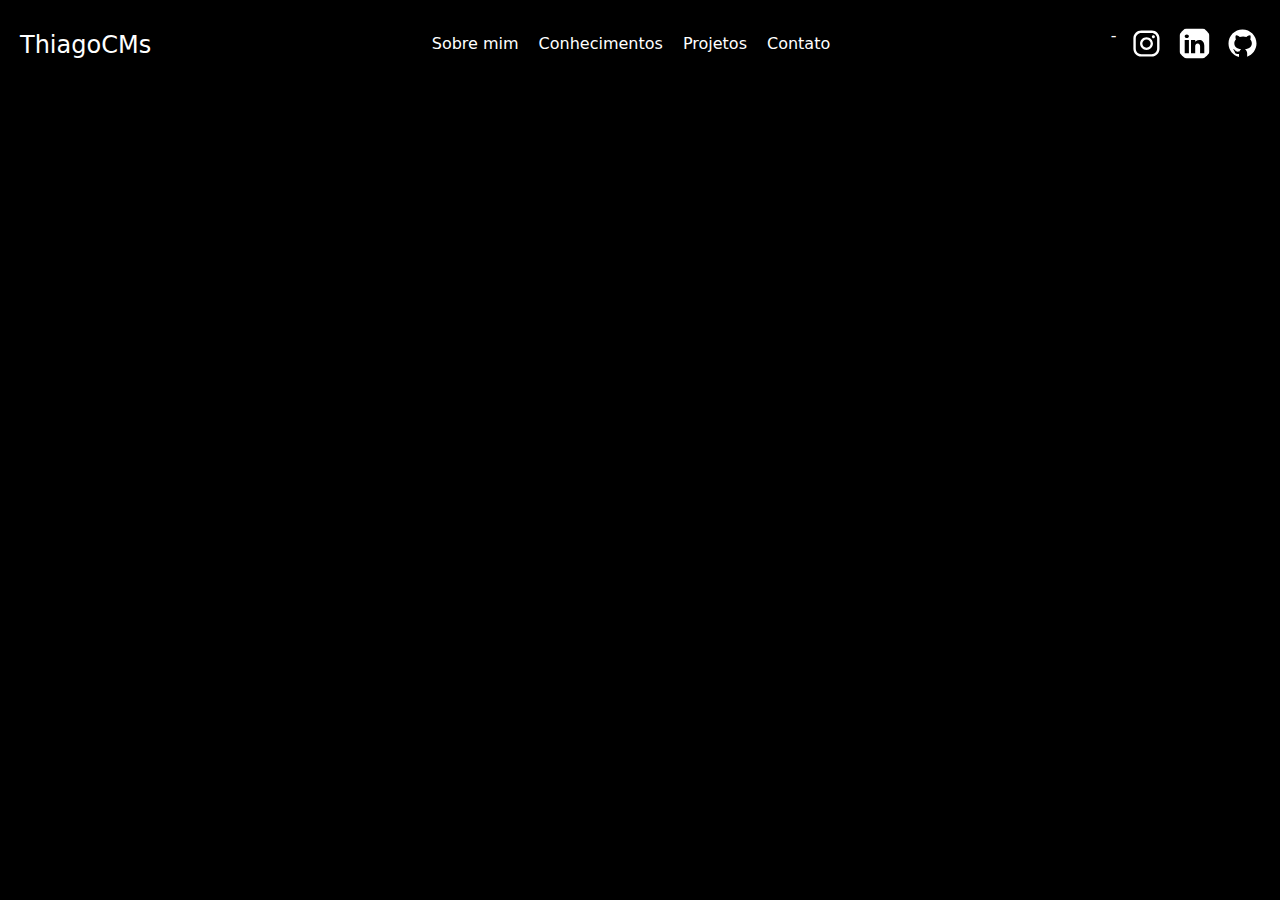
<file: portifoli.html>
<!DOCTYPE html>
<html lang="PT-br">

<head>
    <meta charset="UTF-8">
    <meta name="viewport" content="width=device-width, initial-scale=1.0">
    <title>Thiago // Portifólio</title>

    <link rel="stylesheet" href="/CSS/header.css">
    <link rel="stylesheet" href="/CSS/main.css">
    <link rel="stylesheet" href="/CSS/footer.css">

    <link rel="stylesheet" href="/CSS/allConfig.css">
</head>

<body>

    <header>
    <div class="Separador">

        <div class="title"><a class="name" href="">ThiagoCMs</a></div>

        <nav>
            <ul class="navigation">
                <li><a href="">Sobre mim</a></li>
                <li><a href="">Conhecimentos</a></li>
                <li><a href="">Projetos</a></li>
                <li><a href="">Contato</a></li>
            </ul>
        </nav>

        <ul class="Logos">-
            <li><a href="" class="contato">

                <svg class="Logo" id="Instagram" fill="#000000" width="50px" height="50px" viewBox="0 0 32 32" id="Camada_1" version="1.1" xml:space="preserve" xmlns="http://www.w3.org/2000/svg" xmlns:xlink="http://www.w3.org/1999/xlink">

                <g>

                <path d="M22.3,8.4c-0.8,0-1.4,0.6-1.4,1.4c0,0.8,0.6,1.4,1.4,1.4c0.8,0,1.4-0.6,1.4-1.4C23.7,9,23.1,8.4,22.3,8.4z"/>

                <path d="M16,10.2c-3.3,0-5.9,2.7-5.9,5.9s2.7,5.9,5.9,5.9s5.9-2.7,5.9-5.9S19.3,10.2,16,10.2z M16,19.9c-2.1,0-3.8-1.7-3.8-3.8   c0-2.1,1.7-3.8,3.8-3.8c2.1,0,3.8,1.7,3.8,3.8C19.8,18.2,18.1,19.9,16,19.9z"/>

                <path d="M20.8,4h-9.5C7.2,4,4,7.2,4,11.2v9.5c0,4,3.2,7.2,7.2,7.2h9.5c4,0,7.2-3.2,7.2-7.2v-9.5C28,7.2,24.8,4,20.8,4z M25.7,20.8   c0,2.7-2.2,5-5,5h-9.5c-2.7,0-5-2.2-5-5v-9.5c0-2.7,2.2-5,5-5h9.5c2.7,0,5,2.2,5,5V20.8z"/>

                </g>

                </svg>


            </a></li>

            <li><a href="" class="contato">

                <svg class="Logo" id="Linkedin" xmlns="http://www.w3.org/2000/svg"  viewBox="0 0 50 50" width="50px" height="50px">    <path d="M41,4H9C6.24,4,4,6.24,4,9v32c0,2.76,2.24,5,5,5h32c2.76,0,5-2.24,5-5V9C46,6.24,43.76,4,41,4z M17,20v19h-6V20H17z M11,14.47c0-1.4,1.2-2.47,3-2.47s2.93,1.07,3,2.47c0,1.4-1.12,2.53-3,2.53C12.2,17,11,15.87,11,14.47z M39,39h-6c0,0,0-9.26,0-10 c0-2-1-4-3.5-4.04h-0.08C27,24.96,26,27.02,26,29c0,0.91,0,10,0,10h-6V20h6v2.56c0,0,1.93-2.56,5.81-2.56 c3.97,0,7.19,2.73,7.19,8.26V39z"/></svg>
       
            </a></li>

            <li><a href="" class="contato">

         <svg class="Logo" id="GitHub" xmlns="http://www.w3.org/2000/svg" viewBox="0 0 30 30" width="30px" height="30px">    <path d="M15,3C8.373,3,3,8.373,3,15c0,5.623,3.872,10.328,9.092,11.63C12.036,26.468,12,26.28,12,26.047v-2.051 c-0.487,0-1.303,0-1.508,0c-0.821,0-1.551-0.353-1.905-1.009c-0.393-0.729-0.461-1.844-1.435-2.526 c-0.289-0.227-0.069-0.486,0.264-0.451c0.615,0.174,1.125,0.596,1.605,1.222c0.478,0.627,0.703,0.769,1.596,0.769 c0.433,0,1.081-0.025,1.691-0.121c0.328-0.833,0.895-1.6,1.588-1.962c-3.996-0.411-5.903-2.399-5.903-5.098 c0-1.162,0.495-2.286,1.336-3.233C9.053,10.647,8.706,8.73,9.435,8c1.798,0,2.885,1.166,3.146,1.481C13.477,9.174,14.461,9,15.495,9 c1.036,0,2.024,0.174,2.922,0.483C18.675,9.17,19.763,8,21.565,8c0.732,0.731,0.381,2.656,0.102,3.594 c0.836,0.945,1.328,2.066,1.328,3.226c0,2.697-1.904,4.684-5.894,5.097C18.199,20.49,19,22.1,19,23.313v2.734 c0,0.104-0.023,0.179-0.035,0.268C23.641,24.676,27,20.236,27,15C27,8.373,21.627,3,15,3z"/></svg>

            </a></li>
        </ul>

    </div>
    </header>

    <main>

    </main>

    <footer>

    </footer>


</body>

</html>
</file>
<file: CSS/header.css>
header{
    background-color: var(--cor-fundo);
    width: 100%;
    height: 10vh;
    position: relative;
}

.Separador{
    display: flex;
    align-items: center;
    justify-content: space-between;
    height: 100%;

    margin-left: 20px;
    margin-right: 20px;
}

.title{
    font-size: 150%;
    z-index: 10;
    color: var(--cor-letra); /* Cor do texto */
}



.navigation{
    display: flex;
    gap: 20px;
    transition: 0.15s;
}

.navigation a{
    position: relative;
    display: inline-block;
    cursor: pointer;
    padding-bottom: 2px; /* Reservar espaço para o sublinhado */
    transition: 0.3s;
    
}
    
.navigation a::after{
   content: "";
   display: block;
   background: var(--color-activeLetra);
   width: 0%;
   height: 2px;
  
   transition: 0.3s;
   
}

.navigation a:hover::after{
    width: 100%;
 }


.navigation a:hover{
    color: var(--color-activeLetra);
    
}


.Logos{
    display: flex;
    gap: 1vw;
}


ul{
    list-style: none;
    padding: 0;
}

.Logo{
    position: relative;
    width: 35px;
    height: 35px;

    background-color: black;
    border-radius: 80%;

    transition: all 0.15s ease-in-out;
}


#Instagram{
   
    fill: var(--cor-letra);
}

#Linkedin{
   fill: var(--cor-letra);
}

#GitHub{
   
    fill: var(--cor-letra);
}


.Logo:hover{
    transform: translateY(-2px);
}

#Instagram:hover{
    
    fill: #E1366C;
}

#GitHub:hover{
 
    fill: white;
}

#Linkedin:hover{
    fill: #0e76a8 ;
}


.configMob{
    width: 100%;
    height: 100vh;

    flex-direction: column;
    align-items: center;

    position: absolute;
    left: 0;
    top: 0;

    z-index: 9;

    display: none;
    backdrop-filter: blur(10px);
}

.configsvg{
    display: none;
    z-index: 10;
}

.configsvg svg{
    fill: white;
    width: 2em;
    height: 2em;
    
}

.configsvg:hover{
    cursor: pointer;
}



/*tela com 930px*/
@media screen and (max-width: 930px){
    
    .navigation, .Logos{
        display: none;
    }

    .Separador{
        justify-content: space-evenly;
    }

    .configsvg{
        display: block;
    }

    /*barra de navegação mobile*/
    .configMob{
        display: none;
        justify-content: space-evenly;
    }

    .configMob .navigation{
        display: flex;
        flex-direction: column;
        align-items: center;
    }

    .configMob .Logos{
        margin: 0;
        border: 0;
        padding:0;
        
        display: flex;
        justify-content: center;

    }

}

/*tela com 730px*/
@media screen and (max-width: 730px){
   
    .navigation, .Logos{
        display: none;
    }

    .Separador{
        justify-content: space-between;
    }

    .configsvg{
        display: block;
    }


    /*barra de navegação mobile*/
    .configMob{
        display: none;
        justify-content: space-evenly;
    }

    .configMob .navigation{
        display: flex;
        flex-direction: column;
        align-items: center;
    }
    
    .configMob .Logos{
        margin: 0;
        border: 0;
        padding:0;
        gap: 0;

        display: flex;
        justify-content: center;

    }
}
</file>
<file: CSS/main.css>
main{
    width: 100vw;
    height: auto;

    display: flex;
    align-items: center;
    flex-direction: column;
    scroll-behavior: smooth;

    margin-top: 10vh;
}

.area{
    width: 100vw;
    height: auto;
    position: relative;
    border-bottom: 2px solid var(--color-background-t);
    height: 100vh;
}


.degradePreto{
    width: 100px;
    height: 100px;
    background-color: var(--cor-fundo);
}

/*Hora do SHOW*/

/*Apresetção*/
#Apresent{
    display: flex;
    width: 100%;
    align-items: center;
    justify-content: space-around;
    
}

.Apresentleft{
    display: flex;
    align-items: center;
    
}

#maoAberta{
    width: 70px;
    height: 70px;
    fill: var(--cor-letra);
    transform: rotateZ(330deg);
    

    animation: shake 3s infinite ease-in-out;
}

@keyframes shake {
    50%{
        transform: rotateZ(320deg);
    }
}

#handMove{
    width: 70px;
    height: 70px;
    fill: var(--cor-letra);
    transform: rotateZ(330deg);
    animation: move 20s;
}

@keyframes move {
    100%{
        transform: translateX(-10000px) rotateZ(330deg);
    }
}



.ApresentRight{
    display: flex;
    align-items: center;
    justify-content: center;
    
}



#sun{
    width: 100px;
    height: 100px;
    background-color: var(--color-destaque);
    border-radius: 50%;
    display: flex;
    justify-content: center;
    align-items: center;

    color: red;
    font-size: 200%;

    box-shadow: 0 0 20px yellow;
    transition: 0.5s;

    animation: shrine 4s infinite;
    z-index: 1;
}




#sun:hover{
    transform: scale(1.2);
    cursor: pointer;

    font-size: 500%;
}

@keyframes shrine {
    50%{
        box-shadow: 0 0 50px yellow;;
    }
}

@keyframes Explodes {
    30%{
      transform: scale(0.1);  
    }

    99%{
        z-index: 0;
    }
    100%{
        transform: scale(9999);
        z-index: 9999;
    }
}

.clickAqui{
    fill: white;
    transform: translate3d(30px, 30px, 0px) rotate(0);
    width: 120px;
    height: 120px;
    animation: clicando 3s infinite ease-in-out;
}

@keyframes clicando {
    25%{
        transform: translate3d(30px, 30px, 0px) rotate(5deg) scale(1.1);
    }

    50%{
        transform: translate3d(30px, 30px, 0px) rotate(-15deg) scale(0.9);
    }

}

.maoSol{
    display: none;
}


#maoSusto{
    width: 200px;
    height: 200px;
    fill: var(--cor-letra);
    position: absolute;

    transform: scale(0.01) translateY(-6000px);

    animation: venha 5s forwards;
}

@keyframes venha {
    100%{
        transform: scale(1) translateY(0px);
    }
}


#maoGiro{
    width: 200px;
    height: 200px;
    fill: var(--cor-letra);
    position: absolute;

    animation: giro 1s forwards linear;
}

@keyframes giro {
    10%{
        transform: translateX(-10px);
    }

    20%{
        transform: translate(-20px) rotateY(10deg);
    }

    30%{
        transform: translate(-30px) rotateY(30deg);
    }

    40%{
        transform: translate(-40px) rotateY(50deg);
    }

    50%{
        transform: translate(-50px) rotateY(70deg);
    }

    60%{
        transform: translate(-40px) rotateY(100deg);
    }

    70%{
        transform: translate(-30px) rotateY(120deg);
        z-index: 2;
    }

    80%{
        transform: translate(-20px) rotateY(140deg);
        z-index: 2;
    }

    90%{
        transform: translate(-10px) rotateY(160deg);
        z-index: 2;
    }

    100%{
        transform: rotateY(180deg);
        z-index: 2;
    }
}

.pegada{
    display: none;
}

#pegadaSol{
    width: 200px;
    height: 200px;
    fill: var(--cor-letra);
    backdrop-filter: blur(30px);

    z-index: 2;
    position: absolute;

    animation: tremendo 0.3s infinite;
}
@keyframes tremendo {

    25%{
        transform: translateX(-2px) translateY(-2px) translateZ(-2px);
    }

    75%{
        transform: translateX(2px) translateY(2px) translateZ(-2px);
    }
}

/*colocar no body*/
.allTremelique{
    animation: tremendo 0.1s infinite;
}



/*New apresent*/





.SolarSystem{
    display: none;
    justify-content: center;
    align-items: center;
}


#newSun {
    width: 20vw;
    height: 20vw;
    background-color: var(--color-destaque);
    border-radius: 100%;
    box-shadow: 0 0 25px var(--color-destaque);
    position: relative;
}

.Desesplosion{
    transform: scale(9999);
    z-index: 9999;
    animation: Desesplosion 5s forwards;
}

@keyframes Desesplosion {
    100%{
        transform: scale(1);
        z-index: 1;
    }
}



.orbit-container {
    width: 100%;
    height: 100%;
    position: absolute;
    top: 0;
    left: 0;
    
    transform-origin: center;
    animation: orbit 5s infinite linear; 
}

#htmlPlanet {
  
    top: 4vw;
    left: -1.5vw;
    transform: translateY(-50%);
}

#cssPlanet{
    
    top: 5vw;
    left: 22vw;
    transform: translateY(-50%);
}

#javaScriptPlanet{
    
    top: 26vw;
    left: 7vw;
    transform: translateY(-50%);
}


@keyframes orbit {
    to {
        transform: rotate(360deg);
    }
}

#javaScriptPlanet, #cssPlanet, #htmlPlanet{
    border-radius: 50%;
    width: 3vw;
    height: 3vw;
    position: absolute;
}


.orbit-trail {
    position: absolute;
    border-radius: 50%;
    border: 1px solid var(--color-background-t);
    box-shadow: 0 0 5px var(--color-background-t);
    pointer-events: none;
}



#HTMLOrbit {
    width: 24vw;
    height: 24vw;
    top: 50%;
    left: 50%;
    transform: translate(-50%, -50%);
}


#CSSOrbit {
    width: 28vw;
    height: 28vw;
    top: 50%;
    left: 50%;
    transform: translate(-50%, -50%);
}


#javaScriptOrbit {
    width: 32vw;
    height: 32vw;
    top: 50%;
    left: 50%;
    transform: translate(-50%, -50%);
}


.explosionSolar1{
    width: 16vw;
    height: 16vw;
    background-color: var(--color-destaque);
    position: absolute;
    top: 50%;
    left: 50%;
    transform: translate(-50%, -50%);

    animation: explo1 2s infinite;
}

.explosionSolar2{
    width: 16vw;
    height: 16vw;
    background-color: var(--color-destaque);
    position: absolute;
    top: 50%;
    left: 50%;
    transform: translate(-50%, -50%) rotate(45deg);

    animation: explo2 2s infinite;
}

@keyframes explo1 {
    50%{
        transform: translate(-50%, -50%) scale(0.8);
    }
    
}


@keyframes explo2 {
    50%{
        transform: translate(-50%, -50%) rotate(45deg) scale(0.8);
    }
    
}



@media screen and (max-width: 630px){
    #Apresent{
        display: flex;
        align-items: center;
        flex-direction: column;
        justify-content: space-evenly;
    }

    #newSun{
        width: 50vw;
        height: 50vw;
    }

    .explosionSolar1{
        width: 40vw;
        height: 40vw;
        background-color: var(--color-destaque);
        position: absolute;
        top: 50%;
        left: 50%;
        transform: translate(-50%, -50%);
    
        animation: explo1 2s infinite;
    }
    
    .explosionSolar2{
        width: 40vw;
        height: 40vw;
        background-color: var(--color-destaque);
        position: absolute;
        top: 50%;
        left: 50%;
        transform: translate(-50%, -50%) rotate(45deg);
    
        animation: explo2 2s infinite;
    }

    @keyframes explo1 {
        50%{
            transform: translate(-50%, -50%) scale(0.8);
        }
        
    }
    
    @keyframes explo2 {
        50%{
            transform: translate(-50%, -50%) rotate(45deg) scale(0.8);
        }
        
    }


    #javaScriptPlanet, #cssPlanet, #htmlPlanet{
        border-radius: 50%;
        width: 10vw;
        height: 10vw;
        position: absolute;
    }


    #htmlPlanet {
  
        top: 4vw;
        left: -2.5vw;
        transform: translateY(-50%);
    }
    
    #cssPlanet{
        
        top: 5vw;
        left: 52vw;
        transform: translateY(-50%);
    }
    
    #javaScriptPlanet{
        
        top: 67vw;
        left: 7vw;
        transform: translateY(-50%);
    }
    


    
    #HTMLOrbit {
    width: 65vw;
    height: 65vw;
    top: 50%;
    left: 50%;
    transform: translate(-50%, -50%);
    }   


    #CSSOrbit {
    width: 75vw;
    height: 75vw;
    top: 50%;
    left: 50%;
    transform: translate(-50%, -50%);
    }


    #javaScriptOrbit {
    width: 85vw;
    height: 85vw;
    top: 50%;
    left: 50%;
    transform: translate(-50%, -50%);
    }

}


.Universe {
    font-weight: bold;
    background: linear-gradient(to right, #000428, #004e92, #6a0572, #a4508b, #ffcc70);
    -webkit-background-clip: text;
    background-clip: text;
    color: transparent;
    
    background-size: 300% 100%; /* Aumenta o tamanho do gradiente */
  
    animation: universe 6s ease-in-out infinite;  /* Transição suave com easing */
}

@keyframes universe {
    0% {
        background-position-x: 0%;
    }
    50% {
        background-position-x: 100%; /* Gradiente atinge o meio */
    }
    100% {
        background-position-x: 0%; /* Volta ao início */
    }
}



/*Sobre Mim*/

#SobreMim{
    display: flex;
    align-items: center;
    justify-content: space-evenly;
    padding-top: 10vh;
    padding-bottom: 10vh;
}


.SobreMimLeft, .fotoPerfil{
    display: flex;
    align-items: center;
    justify-content: center;
}



#photoMe{
    width: 25vw;
    z-index: 1;
    border-radius: 100% 100% 100% 100%;
    transition: 0.3s;
}

#photoMe:hover{
    cursor: pointer;

    transform: scale(1.1);
}




.SobreMimRigth{
    width: 30em;
    text-align: left;
    display: flex;
    justify-content: center;
    flex-direction: column;
    text-align:left;
    gap: 2vh;
}




@media screen and (max-width: 730px){
    #SobreMim{
        display: flex;
        flex-direction: column-reverse;
        align-items: center;
        justify-content: none;
        gap: 40px;

    }

    #photoMe{
         height: 50vh;
        width: auto;
    }

    .SobreMimText{
        font-size: 2.5vw;
        width: 80vw;
    }

    .SobreMimRigth{
        display: flex;
        flex-direction: column;
        justify-content: center;
        align-items: center;
        text-align: center;
        
    }
    
}


/*Conhsecimentos*/

#Conhecimentos{
    display: flex;
    justify-content: center;
    align-items: center;
    
    flex-direction: column;

    height: auto;
}

#Conhecimentos h1{
    margin-top: 7vh;
    margin-bottom: 7vh;
}

.contentConhecimentos{
    display: flex;
    justify-content: center;
    align-items: center;
    flex-wrap: wrap;

    padding-bottom: 10vw;
    padding-left: 10vw;
    padding-right: 10vw;
    gap: 30px;
}

.cardC{
    width: 16em;
    height: 20em;
    border: 3px solid var(--cor-letra);
    border-radius: 10px;
    background-color: var(--color-background-t);
    filter: contrast(0.01) brightness(0.5);
    filter: contrast(1) brightness(1);
    transition: 0.3s;
}

.cardC:hover{
    
    cursor: pointer;
    transform: scale(1.1);
    
}

.contentC{
    display: flex;
    align-items: center;
    flex-direction: column;

    height: 100%;
    width: 100%;

    justify-content: space-evenly;

}


.logoC img{
    width: 150px;
    height: 150px;
}

.textoC{

    display: flex;
    align-items: center;
    flex-direction: column;
   
}

.descricaoC{
    text-align: center;
    padding: 5px;
    
}


/* Projetos */



#Projetos {
    display: flex;
    justify-content: center;
    align-items: center;
    flex-direction: column;
    height: auto;
}

#Projetos h1 {
    margin-top: 7vh;
    margin-bottom: 7vh;
}


.contentProjetos {
    display: flex;
    justify-content: center;
    align-items: center;
    flex-wrap: wrap;

    padding-bottom: 10vw;
    padding-left: 10vw;
    padding-right: 10vw;
    gap: 30px;
}


.cardP {
    width: 20em; 
    height: 25em; 
    border: 3px solid var(--cor-letra);
    border-radius: 10px;
    
    overflow: hidden; 
    transition: 0.3s;
}

.cardP:hover {
  
    cursor: pointer;
    transform: scale(1.05);
    background-color: var(--color-background-t);
    
}


.contentP {
    display: flex;
    align-items: center;
    flex-direction: column;
    height: 100%;
    width: 100%;
    justify-content: space-evenly;
}


.logoP img {
    width: 100%;
    max-height: 180px;
    object-fit: cover; 
    border-bottom: 1px solid var(--cor-letra);
}

.textoP {
    display: flex;
    align-items: center;
    flex-direction: column;
    padding: 10px;
}

.tituloP h2 {
    font-size: 1.5rem;
    margin-bottom: 5px;
}

.descricaoP {
    text-align: center;
    padding: 5px;
    font-size: 0.9rem;
}


.btnProjeto {
    text-decoration: none;
    color: var(--cor-letra);
    border: 1px solid var(--cor-letra);
    padding: 8px 15px;
    border-radius: 5px;
    transition: 0.3s;
    font-weight: bold;
    margin-top: 10px;
}

.btnProjeto:hover {
    background-color: var(--cor-letra);
    color: var(--color-background); 
}


/* CONTATOS */

#Contatos{
    display: flex;
    justify-content: center;
    align-items: center;
    flex-direction: column;
    height: auto;
}

#Contatos h1 {
    margin-top: 7vh;
}

.contentContatos{
    width: 100%;
    display: flex;
    flex-wrap: wrap;
    justify-content: center;
}

.vibraCell{
    width: 50%;
    display: flex;
    position: relative;
    justify-content: center;
    align-items: center;
}


#Cell{
    width: 400px;
    height: 500px;
    position: relative;
    transform: perspective(1000px) rotateY(0deg) rotateZ(0deg);

}


.formasDeContato{
    width: 40%;
    display: flex;
    flex-direction: column;
    justify-content: center;
    
    gap: 20px;  
    margin-bottom: 50px;
}



#Telefone{
    width: 100px;
    height: auto;
    position: absolute;

    z-index: 1;

    animation: balanco 5s infinite;
    
}

#Instag{
    fill: var(--cor-letra);
}


.forma{
    display: flex;
    align-items: center;
    gap: 20px;
    transform: scale(1);
    transition: transform 0.3s ease;
}

.forma:hover{
    cursor: pointer;
    transform: scale(1.1);
}

.LogoCont{
    position: relative;
    width: 35px;
    height: 35px;
    flex-shrink: 0;
}



@media (max-width: 768px) {
    .vibraCell, .formasDeContato {
        width: 100%; 
    }

    .astroHead{
        margin-bottom: 50px; 
        margin-top: 50px;
    }

    .formasDeContato {
        flex-direction: column;
        align-items: center;
    }

    #Cell {
        width: 100%;   
        height: auto;
        max-width: 300px; 
    }
}



.partes{
    background-color: white;
}

.basesDoCelular{
    display: flex;
    flex-direction: column;
    justify-content: center;
    align-items: center;
}

.bases{
    width: 220px;
    height: 15px;
    border-radius: 20%;

}

.bases.encima{
    transform: translateY(54px) rotateX(-90deg);
}

.bases.debaixo{
    transform: translateY(-54px) rotateX(90deg);
}



:root {
  --w: 220px; 
  --h: 220px;
  --z: 110px; 
}


.astroHead{
  perspective: 1200px;
  width: 60%;
  height: 600px;
  display: flex;
  align-items: center;
  justify-content: center;
  flex-direction: column;
  z-index: 1;
}

.astroHead:hover .face {
  cursor: pointer;
}




#cabecaCompleta{
  width: var(--w);
  height: var(--h);
  position: relative;
  transform-style: preserve-3d;
  display: flex;
  
  align-items: center;
}



.face {
  position: absolute;
  width: 100%;
  height: 100%;
  background: linear-gradient(145deg, #323232, #0f0f0f);
  border: 1px solid #353535;
  display: flex;
  align-items: center;
  justify-content: center;
  backface-visibility: visible;

}


.front{ 
    transform: translateZ(var(--z)); 
}

.back{ 
    transform: rotateY(180deg) translateZ(var(--z)); 
}

.right{ 
    width: calc(var(--z) * 2); right: calc(var(--z) * -1); transform: rotateY(90deg); 
}

.left{ 
    width: calc(var(--z) * 2); left: calc(var(--z) * -1); transform: rotateY(-90deg); 
}

.top { 
    height: calc(var(--z) * 2); top: calc(var(--z) * -1); transform: rotateX(90deg); 
}

.bottom{ 
    height: calc(var(--z) * 2); bottom: calc(var(--z) * -1); transform: rotateX(-90deg); 
}




@media (max-width: 768px) {
    .astroHead{ transform: scale(0.7); height: 400px; }
}



.olhos{
    display: flex;
    justify-content: space-around;
    width: 70%;
    animation: piscar 3s infinite;
}

@keyframes piscar {
    0%, 96% {
        transform: scaleY(1);
    }
    98% {
        transform: scaleY(0.1);
    }
    
    100%{
        transform: scaleY(1);
    }
}

.olho{
    width: 50px;
    height: 80px;
    background-color: white;
    display: flex;
    justify-content: center;
    align-items: center;
    position: relative;

    transition: 0.1s ease;
}

.pupila{
    width: 25px;
    height: 35px;
    background-color: black;
    position: absolute;
}


.olho.feliz{



    width: 60px;
    height: 60px;
    display: flex;
    justify-content: center;
    align-items: center;
    position: relative;
    background-color: transparent;
    border-top: 4px solid white;


    border-radius: 50%;
}



#reaction{
    width: 40px;
    height: 40px;
    z-index: 2;
    opacity: 0;
}


.react{
    width: 60px;
    height: 60px;
}

.react.desativado{
    display: none;
    transform: translateX(0px) translateY(0px);
}

.react.ativo{
    display: block;
    animation: reactAnim 1s forwards;
}

@keyframes reactAnim {
    0%{
        transform: scale(0.1);
        opacity: 1;
    }

    100%{
        transform: scale(1);
        opacity: 0;
        transform: translateX(160px) translateY(-60px);
    }
}
</file>
<file: CSS/footer.css>
footer{
    width: 100vw;
    height: 15%;
    display: flex;
    justify-content: center;

}

.contentFooter{
    height: auto;
    width: 60%;
    border-top: 1px solid var(--color-activeLetra);
}
</file>
<file: CSS/stars.css>
#stars{
    width: 1px;
    height: 1px;
    background: transparent;
    left: 0;
    top: 0;
    position: absolute;

    animation: animStar 50s linear infinite;

    box-shadow: 779px 1331px #fff, 324px 42px #fff, 303px 586px #fff,
    1312px 276px #fff, 451px 625px #fff, 521px 1931px #fff, 1087px 1871px #fff,
    36px 1546px #fff, 132px 934px #fff, 1698px 901px #fff, 1418px 664px #fff,
    1448px 1157px #fff, 1084px 232px #fff, 347px 1776px #fff, 1722px 243px #fff,
    1629px 835px #fff, 479px 969px #fff, 1231px 960px #fff, 586px 384px #fff,
    164px 527px #fff, 8px 646px #fff, 1150px 1126px #fff, 665px 1357px #fff,
    1556px 1982px #fff, 1260px 1961px #fff, 1675px 1741px #fff,
    1843px 1514px #fff, 718px 1628px #fff, 242px 1343px #fff, 1497px 1880px #fff,
    1364px 230px #fff, 1739px 1302px #fff, 636px 959px #fff, 304px 686px #fff,
    614px 751px #fff, 1935px 816px #fff, 1428px 60px #fff, 355px 335px #fff,
    1594px 158px #fff, 90px 60px #fff, 1553px 162px #fff, 1239px 1825px #fff,
    1945px 587px #fff, 749px 1785px #fff, 1987px 1172px #fff, 1301px 1237px #fff,
    1039px 342px #fff, 1585px 1481px #fff, 995px 1048px #fff, 524px 932px #fff,
    214px 413px #fff, 1701px 1300px #fff, 1037px 1613px #fff, 1871px 996px #fff,
    1360px 1635px #fff, 1110px 1313px #fff, 412px 1783px #fff, 1949px 177px #fff,
    903px 1854px #fff, 700px 1936px #fff, 378px 125px #fff, 308px 834px #fff,
    1118px 962px #fff, 1350px 1929px #fff, 781px 1811px #fff, 561px 137px #fff,
    757px 1148px #fff, 1670px 1979px #fff, 343px 739px #fff, 945px 795px #fff,
    576px 1903px #fff, 1078px 1436px #fff, 1583px 450px #fff, 1366px 474px #fff,
    297px 1873px #fff, 192px 162px #fff, 1624px 1633px #fff, 59px 453px #fff,
    82px 1872px #fff, 1933px 498px #fff, 1966px 1974px #fff, 1975px 1688px #fff,
    779px 314px #fff, 1858px 1543px #fff, 73px 1507px #fff, 1693px 975px #fff,
    1683px 108px #fff, 1768px 1654px #fff, 654px 14px #fff, 494px 171px #fff,
    1689px 1895px #fff, 1660px 263px #fff, 1031px 903px #fff, 1203px 1393px #fff,
    1333px 1421px #fff, 1113px 41px #fff, 1206px 1645px #fff, 1325px 1635px #fff,
    142px 388px #fff, 572px 215px #fff, 1535px 296px #fff, 1419px 407px #fff,
    1379px 1003px #fff, 329px 469px #fff, 1791px 1652px #fff, 935px 1802px #fff,
    1330px 1820px #fff, 421px 1933px #fff, 828px 365px #fff, 275px 316px #fff,
    707px 960px #fff, 1605px 1554px #fff, 625px 58px #fff, 717px 1697px #fff,
    1669px 246px #fff, 1925px 322px #fff, 1154px 1803px #fff, 1929px 295px #fff,
    1248px 240px #fff, 1045px 1755px #fff, 166px 942px #fff, 1888px 1773px #fff,
    678px 1963px #fff, 1370px 569px #fff, 1974px 1400px #fff, 1786px 460px #fff,
    51px 307px #fff, 784px 1400px #fff, 730px 1258px #fff, 1712px 393px #fff,
    416px 170px #fff, 1797px 1932px #fff, 572px 219px #fff, 1557px 1856px #fff,
    218px 8px #fff, 348px 1334px #fff, 469px 413px #fff, 385px 1738px #fff,
    1357px 1818px #fff, 240px 942px #fff, 248px 1847px #fff, 1535px 806px #fff,
    236px 1514px #fff, 1429px 1556px #fff, 73px 1633px #fff, 1398px 1121px #fff,
    671px 1301px #fff, 1404px 1663px #fff, 740px 1018px #fff, 1600px 377px #fff,
    785px 514px #fff, 112px 1084px #fff, 1915px 1887px #fff, 1463px 1848px #fff,
    687px 1115px #fff, 1268px 1768px #fff, 1729px 1425px #fff,
    1284px 1022px #fff, 801px 974px #fff, 1975px 1317px #fff, 1354px 834px #fff,
    1446px 1484px #fff, 1283px 1786px #fff, 11px 523px #fff, 1842px 236px #fff,
    1355px 654px #fff, 429px 7px #fff, 1033px 1128px #fff, 157px 297px #fff,
    545px 635px #fff, 52px 1080px #fff, 827px 1520px #fff, 1121px 490px #fff,
    9px 309px #fff, 1744px 1586px #fff, 1014px 417px #fff, 1534px 524px #fff,
    958px 552px #fff, 1403px 1496px #fff, 387px 703px #fff, 1522px 548px #fff,
    1355px 282px #fff, 1532px 601px #fff, 1838px 790px #fff, 290px 259px #fff,
    295px 598px #fff, 1601px 539px #fff, 1561px 1272px #fff, 34px 1922px #fff,
    1024px 543px #fff, 467px 369px #fff, 722px 333px #fff, 1976px 1255px #fff,
    766px 983px #fff, 1582px 1285px #fff, 12px 512px #fff, 617px 1410px #fff,
    682px 577px #fff, 1334px 1438px #fff, 439px 327px #fff, 1617px 1661px #fff,
    673px 129px #fff, 794px 941px #fff, 1386px 1902px #fff, 37px 1353px #fff,
    1467px 1353px #fff, 416px 18px #fff, 187px 344px #fff, 200px 1898px #fff,
    1491px 1619px #fff, 811px 347px #fff, 924px 1827px #fff, 945px 217px #fff,
    1735px 1228px #fff, 379px 1890px #fff, 79px 761px #fff, 825px 1837px #fff,
    1980px 1558px #fff, 1308px 1573px #fff, 1488px 1726px #fff,
    382px 1208px #fff, 522px 595px #fff, 1277px 1898px #fff, 354px 552px #fff,
    161px 1784px #fff, 614px 251px #fff, 526px 1576px #fff, 17px 212px #fff,
    179px 996px #fff, 467px 1208px #fff, 1944px 1838px #fff, 1140px 1093px #fff,
    858px 1007px #fff, 200px 1064px #fff, 423px 1964px #fff, 1945px 439px #fff,
    1377px 689px #fff, 1120px 1437px #fff, 1876px 668px #fff, 907px 1324px #fff,
    343px 1976px #fff, 1816px 1501px #fff, 1849px 177px #fff, 647px 91px #fff,
    1984px 1012px #fff, 1336px 1300px #fff, 128px 648px #fff, 305px 1060px #fff,
    1324px 826px #fff, 1263px 1314px #fff, 1801px 629px #fff, 1614px 1555px #fff,
    1634px 90px #fff, 1603px 452px #fff, 891px 1984px #fff, 1556px 1906px #fff,
    121px 68px #fff, 1676px 1714px #fff, 516px 936px #fff, 1947px 1492px #fff,
    1455px 1519px #fff, 45px 602px #fff, 205px 1039px #fff, 793px 172px #fff,
    1562px 1739px #fff, 1056px 110px #fff, 1512px 379px #fff, 1795px 1621px #fff,
    1848px 607px #fff, 262px 1719px #fff, 477px 991px #fff, 483px 883px #fff,
    1239px 1197px #fff, 1496px 647px #fff, 1649px 25px #fff, 1491px 1946px #fff,
    119px 996px #fff, 179px 1472px #fff, 1341px 808px #fff, 1565px 1700px #fff,
    407px 1544px #fff, 1754px 357px #fff, 1288px 981px #fff, 902px 1997px #fff,
    1755px 1668px #fff, 186px 877px #fff, 1202px 1882px #fff, 461px 1213px #fff,
    1400px 748px #fff, 1969px 1899px #fff, 809px 522px #fff, 514px 1219px #fff,
    374px 275px #fff, 938px 1973px #fff, 357px 552px #fff, 144px 1722px #fff,
    1572px 912px #fff, 402px 1858px #fff, 1544px 1195px #fff, 667px 1257px #fff,
    727px 1496px #fff, 993px 232px #fff, 1772px 313px #fff, 1040px 1590px #fff,
    1204px 1973px #fff, 1268px 79px #fff, 1555px 1048px #fff, 986px 1707px #fff,
    978px 1710px #fff, 713px 360px #fff, 407px 863px #fff, 461px 736px #fff,
    284px 1608px #fff, 103px 430px #fff, 1283px 1319px #fff, 977px 1186px #fff,
    1966px 1516px #fff, 1287px 1129px #fff, 70px 1098px #fff, 1189px 889px #fff,
    1126px 1734px #fff, 309px 1292px #fff, 879px 764px #fff, 65px 473px #fff,
    1003px 1959px #fff, 658px 791px #fff, 402px 1576px #fff, 35px 622px #fff,
    529px 1589px #fff, 164px 666px #fff, 1876px 1290px #fff, 1541px 526px #fff,
    270px 1297px #fff, 440px 865px #fff, 1500px 802px #fff, 182px 1754px #fff,
    1264px 892px #fff, 272px 1249px #fff, 1289px 1535px #fff, 190px 1646px #fff,
    955px 242px #fff, 1456px 1597px #fff, 1727px 1983px #fff, 635px 801px #fff,
    226px 455px #fff, 1396px 1710px #fff, 849px 1863px #fff, 237px 1264px #fff,
    839px 140px #fff, 1122px 735px #fff, 1280px 15px #fff, 1318px 242px #fff,
    1819px 1148px #fff, 333px 1392px #fff, 1949px 553px #fff, 1878px 1332px #fff,
    467px 548px #fff, 1812px 1082px #fff, 1067px 193px #fff, 243px 156px #fff,
    483px 1616px #fff, 1714px 933px #fff, 759px 1800px #fff, 1822px 995px #fff,
    1877px 572px #fff, 581px 1084px #fff, 107px 732px #fff, 642px 1837px #fff,
    166px 1493px #fff, 1555px 198px #fff, 819px 307px #fff, 947px 345px #fff,
    827px 224px #fff, 927px 1394px #fff, 540px 467px #fff, 1093px 405px #fff,
    1140px 927px #fff, 130px 529px #fff, 33px 1980px #fff, 1147px 1663px #fff,
    1616px 1436px #fff, 528px 710px #fff, 798px 1100px #fff, 505px 1480px #fff,
    899px 641px #fff, 1909px 1949px #fff, 1311px 964px #fff, 979px 1301px #fff,
    1393px 969px #fff, 1793px 1886px #fff, 292px 357px #fff, 1196px 1718px #fff,
    1290px 1994px #fff, 537px 1973px #fff, 1181px 1674px #fff,
    1740px 1566px #fff, 1307px 265px #fff, 922px 522px #fff, 1892px 472px #fff,
    384px 1746px #fff, 392px 1098px #fff, 647px 548px #fff, 390px 1498px #fff,
    1246px 138px #fff, 730px 876px #fff, 192px 1472px #fff, 1790px 1789px #fff,
    928px 311px #fff, 1253px 1647px #fff, 747px 1921px #fff, 1561px 1025px #fff,
    1533px 1292px #fff, 1985px 195px #fff, 728px 729px #fff, 1712px 1936px #fff,
    512px 1717px #fff, 1528px 483px #fff, 313px 1642px #fff, 281px 1849px #fff,
    1212px 799px #fff, 435px 1191px #fff, 1422px 611px #fff, 1718px 1964px #fff,
    411px 944px #fff, 210px 636px #fff, 1502px 1295px #fff, 1434px 349px #fff,
    769px 60px #fff, 747px 1053px #fff, 789px 504px #fff, 1436px 1264px #fff,
    1893px 1225px #fff, 1394px 1788px #fff, 1108px 1317px #fff,
    1673px 1395px #fff, 854px 1010px #fff, 1705px 80px #fff, 1858px 148px #fff,
    1729px 344px #fff, 1388px 664px #fff, 895px 406px #fff, 1479px 157px #fff,
    1441px 1157px #fff, 552px 1900px #fff, 516px 364px #fff, 1647px 189px #fff,
    1427px 1071px #fff, 785px 729px #fff, 1080px 1710px #fff, 504px 204px #fff,
    1177px 1622px #fff, 657px 34px #fff, 1296px 1099px #fff, 248px 180px #fff,
    1212px 1568px #fff, 667px 1562px #fff, 695px 841px #fff, 1608px 1247px #fff,
    751px 882px #fff, 87px 167px #fff, 607px 1368px #fff, 1363px 1203px #fff,
    1836px 317px #fff, 1668px 1703px #fff, 830px 1154px #fff, 1721px 1398px #fff,
    1601px 1280px #fff, 976px 874px #fff, 1743px 254px #fff, 1020px 1815px #fff,
    1670px 1766px #fff, 1890px 735px #fff, 1379px 136px #fff, 1864px 695px #fff,
    206px 965px #fff, 1404px 1932px #fff, 1923px 1360px #fff, 247px 682px #fff,
    519px 1708px #fff, 645px 750px #fff, 1164px 1204px #fff, 834px 323px #fff,
    172px 1350px #fff, 213px 972px #fff, 1837px 190px #fff, 285px 1806px #fff,
    1047px 1299px #fff, 1548px 825px #fff, 1730px 324px #fff, 1346px 1909px #fff,
    772px 270px #fff, 345px 1190px #fff, 478px 1433px #fff, 1479px 25px #fff,
    1994px 1830px #fff, 1744px 732px #fff, 20px 1635px #fff, 690px 1795px #fff,
    1594px 569px #fff, 579px 245px #fff, 1398px 733px #fff, 408px 1352px #fff,
    1774px 120px #fff, 1152px 1370px #fff, 1698px 1810px #fff, 710px 1450px #fff,
    665px 286px #fff, 493px 1720px #fff, 786px 5px #fff, 637px 1140px #fff,
    764px 324px #fff, 927px 310px #fff, 938px 1424px #fff, 1884px 744px #fff,
    913px 462px #fff, 1831px 1936px #fff, 1527px 249px #fff, 36px 1381px #fff,
    1597px 581px #fff, 1530px 355px #fff, 949px 459px #fff, 799px 828px #fff,
    242px 1471px #fff, 654px 797px #fff, 796px 594px #fff, 1365px 678px #fff,
    752px 23px #fff, 1630px 541px #fff, 982px 72px #fff, 1733px 1831px #fff,
    21px 412px #fff, 775px 998px #fff, 335px 1945px #fff, 264px 583px #fff,
    158px 1311px #fff, 528px 164px #fff, 1978px 574px #fff, 717px 1203px #fff,
    734px 1591px #fff, 1555px 820px #fff, 16px 1943px #fff, 1625px 1177px #fff,
    1236px 690px #fff, 1585px 1590px #fff, 1737px 1728px #fff, 721px 698px #fff,
    1804px 1186px #fff, 166px 980px #fff, 1850px 230px #fff, 330px 1712px #fff,
    95px 797px #fff, 1948px 1078px #fff, 469px 939px #fff, 1269px 1899px #fff,
    955px 1220px #fff, 1137px 1075px #fff, 312px 1293px #fff, 986px 1762px #fff,
    1103px 1238px #fff, 428px 1993px #fff, 355px 570px #fff, 977px 1836px #fff,
    1395px 1092px #fff, 276px 913px #fff, 1743px 656px #fff, 773px 502px #fff,
    1686px 1322px #fff, 1516px 1945px #fff, 1334px 501px #fff, 266px 156px #fff,
    455px 655px #fff, 798px 72px #fff, 1059px 1259px #fff, 1402px 1687px #fff,
    236px 1329px #fff, 1455px 786px #fff, 146px 1228px #fff, 1851px 823px #fff,
    1062px 100px #fff, 1220px 953px #fff, 20px 1826px #fff, 36px 1063px #fff,
    1525px 338px #fff, 790px 1521px #fff, 741px 1099px #fff, 288px 1489px #fff,
    700px 1060px #fff, 390px 1071px #fff, 411px 1036px #fff, 1853px 1072px #fff,
    1446px 1085px #fff, 1164px 874px #fff, 924px 925px #fff, 291px 271px #fff,
    1257px 1964px #fff, 1580px 1352px #fff, 1507px 1216px #fff, 211px 956px #fff,
    985px 1195px #fff, 975px 1640px #fff, 518px 101px #fff, 663px 1395px #fff,
    914px 532px #fff, 145px 1320px #fff, 69px 1397px #fff, 982px 523px #fff,
    257px 725px #fff, 1599px 831px #fff, 1636px 1513px #fff, 1250px 1158px #fff,
    1132px 604px #fff, 183px 102px #fff, 1057px 318px #fff, 1247px 1835px #fff,
    1983px 1110px #fff, 1077px 1455px #fff, 921px 1770px #fff, 806px 1350px #fff,
    1938px 1992px #fff, 855px 1260px #fff, 902px 1345px #fff, 658px 1908px #fff,
    1845px 679px #fff, 712px 1482px #fff, 595px 950px #fff, 1784px 1992px #fff,
    1847px 1785px #fff, 691px 1004px #fff, 175px 1179px #fff, 1666px 1911px #fff,
    41px 61px #fff, 971px 1080px #fff, 1830px 1450px #fff, 1351px 1518px #fff,
    1257px 99px #fff, 1395px 1498px #fff, 1117px 252px #fff, 1779px 597px #fff,
    1346px 729px #fff, 1108px 1144px #fff, 402px 691px #fff, 72px 496px #fff,
    1673px 1604px #fff, 1497px 974px #fff, 1865px 1664px #fff, 88px 806px #fff,
    918px 77px #fff, 244px 1118px #fff, 256px 1820px #fff, 1851px 1840px #fff,
    605px 1851px #fff, 634px 383px #fff, 865px 37px #fff, 943px 1024px #fff,
    1951px 177px #fff, 1097px 523px #fff, 985px 1700px #fff, 1243px 122px #fff,
    768px 1070px #fff, 468px 194px #fff, 320px 1867px #fff, 1850px 185px #fff,
    380px 1616px #fff, 468px 1294px #fff, 1122px 1743px #fff, 884px 299px #fff,
    1300px 1917px #fff, 1860px 396px #fff, 1270px 990px #fff, 529px 733px #fff,
    1975px 1347px #fff, 1885px 685px #fff, 226px 506px #fff, 651px 878px #fff,
    1323px 680px #fff, 1284px 680px #fff, 238px 1967px #fff, 911px 174px #fff,
    1111px 521px #fff, 1150px 85px #fff, 794px 502px #fff, 484px 1856px #fff,
    1809px 368px #fff, 112px 953px #fff, 590px 1009px #fff, 1655px 311px #fff,
    100px 1026px #fff, 1803px 352px #fff, 865px 306px #fff, 1077px 1019px #fff,
    1335px 872px #fff, 1647px 1298px #fff, 1233px 1387px #fff, 698px 1036px #fff,
    659px 1860px #fff, 388px 1412px #fff, 1212px 458px #fff, 755px 1468px #fff,
    696px 1654px #fff, 1144px 60px #fff
}

#stars::after{
    content: "";
    position: absolute;
    top: 2000px;
    width: 1px;
    height: 1px;
    background: transparent;

    box-shadow: 779px 1331px #fff, 324px 42px #fff, 303px 586px #fff,
    1312px 276px #fff, 451px 625px #fff, 521px 1931px #fff, 1087px 1871px #fff,
    36px 1546px #fff, 132px 934px #fff, 1698px 901px #fff, 1418px 664px #fff,
    1448px 1157px #fff, 1084px 232px #fff, 347px 1776px #fff, 1722px 243px #fff,
    1629px 835px #fff, 479px 969px #fff, 1231px 960px #fff, 586px 384px #fff,
    164px 527px #fff, 8px 646px #fff, 1150px 1126px #fff, 665px 1357px #fff,
    1556px 1982px #fff, 1260px 1961px #fff, 1675px 1741px #fff,
    1843px 1514px #fff, 718px 1628px #fff, 242px 1343px #fff, 1497px 1880px #fff,
    1364px 230px #fff, 1739px 1302px #fff, 636px 959px #fff, 304px 686px #fff,
    614px 751px #fff, 1935px 816px #fff, 1428px 60px #fff, 355px 335px #fff,
    1594px 158px #fff, 90px 60px #fff, 1553px 162px #fff, 1239px 1825px #fff,
    1945px 587px #fff, 749px 1785px #fff, 1987px 1172px #fff, 1301px 1237px #fff,
    1039px 342px #fff, 1585px 1481px #fff, 995px 1048px #fff, 524px 932px #fff,
    214px 413px #fff, 1701px 1300px #fff, 1037px 1613px #fff, 1871px 996px #fff,
    1360px 1635px #fff, 1110px 1313px #fff, 412px 1783px #fff, 1949px 177px #fff,
    903px 1854px #fff, 700px 1936px #fff, 378px 125px #fff, 308px 834px #fff,
    1118px 962px #fff, 1350px 1929px #fff, 781px 1811px #fff, 561px 137px #fff,
    757px 1148px #fff, 1670px 1979px #fff, 343px 739px #fff, 945px 795px #fff,
    576px 1903px #fff, 1078px 1436px #fff, 1583px 450px #fff, 1366px 474px #fff,
    297px 1873px #fff, 192px 162px #fff, 1624px 1633px #fff, 59px 453px #fff,
    82px 1872px #fff, 1933px 498px #fff, 1966px 1974px #fff, 1975px 1688px #fff,
    779px 314px #fff, 1858px 1543px #fff, 73px 1507px #fff, 1693px 975px #fff,
    1683px 108px #fff, 1768px 1654px #fff, 654px 14px #fff, 494px 171px #fff,
    1689px 1895px #fff, 1660px 263px #fff, 1031px 903px #fff, 1203px 1393px #fff,
    1333px 1421px #fff, 1113px 41px #fff, 1206px 1645px #fff, 1325px 1635px #fff,
    142px 388px #fff, 572px 215px #fff, 1535px 296px #fff, 1419px 407px #fff,
    1379px 1003px #fff, 329px 469px #fff, 1791px 1652px #fff, 935px 1802px #fff,
    1330px 1820px #fff, 421px 1933px #fff, 828px 365px #fff, 275px 316px #fff,
    707px 960px #fff, 1605px 1554px #fff, 625px 58px #fff, 717px 1697px #fff,
    1669px 246px #fff, 1925px 322px #fff, 1154px 1803px #fff, 1929px 295px #fff,
    1248px 240px #fff, 1045px 1755px #fff, 166px 942px #fff, 1888px 1773px #fff,
    678px 1963px #fff, 1370px 569px #fff, 1974px 1400px #fff, 1786px 460px #fff,
    51px 307px #fff, 784px 1400px #fff, 730px 1258px #fff, 1712px 393px #fff,
    416px 170px #fff, 1797px 1932px #fff, 572px 219px #fff, 1557px 1856px #fff,
    218px 8px #fff, 348px 1334px #fff, 469px 413px #fff, 385px 1738px #fff,
    1357px 1818px #fff, 240px 942px #fff, 248px 1847px #fff, 1535px 806px #fff,
    236px 1514px #fff, 1429px 1556px #fff, 73px 1633px #fff, 1398px 1121px #fff,
    671px 1301px #fff, 1404px 1663px #fff, 740px 1018px #fff, 1600px 377px #fff,
    785px 514px #fff, 112px 1084px #fff, 1915px 1887px #fff, 1463px 1848px #fff,
    687px 1115px #fff, 1268px 1768px #fff, 1729px 1425px #fff,
    1284px 1022px #fff, 801px 974px #fff, 1975px 1317px #fff, 1354px 834px #fff,
    1446px 1484px #fff, 1283px 1786px #fff, 11px 523px #fff, 1842px 236px #fff,
    1355px 654px #fff, 429px 7px #fff, 1033px 1128px #fff, 157px 297px #fff,
    545px 635px #fff, 52px 1080px #fff, 827px 1520px #fff, 1121px 490px #fff,
    9px 309px #fff, 1744px 1586px #fff, 1014px 417px #fff, 1534px 524px #fff,
    958px 552px #fff, 1403px 1496px #fff, 387px 703px #fff, 1522px 548px #fff,
    1355px 282px #fff, 1532px 601px #fff, 1838px 790px #fff, 290px 259px #fff,
    295px 598px #fff, 1601px 539px #fff, 1561px 1272px #fff, 34px 1922px #fff,
    1024px 543px #fff, 467px 369px #fff, 722px 333px #fff, 1976px 1255px #fff,
    766px 983px #fff, 1582px 1285px #fff, 12px 512px #fff, 617px 1410px #fff,
    682px 577px #fff, 1334px 1438px #fff, 439px 327px #fff, 1617px 1661px #fff,
    673px 129px #fff, 794px 941px #fff, 1386px 1902px #fff, 37px 1353px #fff,
    1467px 1353px #fff, 416px 18px #fff, 187px 344px #fff, 200px 1898px #fff,
    1491px 1619px #fff, 811px 347px #fff, 924px 1827px #fff, 945px 217px #fff,
    1735px 1228px #fff, 379px 1890px #fff, 79px 761px #fff, 825px 1837px #fff,
    1980px 1558px #fff, 1308px 1573px #fff, 1488px 1726px #fff,
    382px 1208px #fff, 522px 595px #fff, 1277px 1898px #fff, 354px 552px #fff,
    161px 1784px #fff, 614px 251px #fff, 526px 1576px #fff, 17px 212px #fff,
    179px 996px #fff, 467px 1208px #fff, 1944px 1838px #fff, 1140px 1093px #fff,
    858px 1007px #fff, 200px 1064px #fff, 423px 1964px #fff, 1945px 439px #fff,
    1377px 689px #fff, 1120px 1437px #fff, 1876px 668px #fff, 907px 1324px #fff,
    343px 1976px #fff, 1816px 1501px #fff, 1849px 177px #fff, 647px 91px #fff,
    1984px 1012px #fff, 1336px 1300px #fff, 128px 648px #fff, 305px 1060px #fff,
    1324px 826px #fff, 1263px 1314px #fff, 1801px 629px #fff, 1614px 1555px #fff,
    1634px 90px #fff, 1603px 452px #fff, 891px 1984px #fff, 1556px 1906px #fff,
    121px 68px #fff, 1676px 1714px #fff, 516px 936px #fff, 1947px 1492px #fff,
    1455px 1519px #fff, 45px 602px #fff, 205px 1039px #fff, 793px 172px #fff,
    1562px 1739px #fff, 1056px 110px #fff, 1512px 379px #fff, 1795px 1621px #fff,
    1848px 607px #fff, 262px 1719px #fff, 477px 991px #fff, 483px 883px #fff,
    1239px 1197px #fff, 1496px 647px #fff, 1649px 25px #fff, 1491px 1946px #fff,
    119px 996px #fff, 179px 1472px #fff, 1341px 808px #fff, 1565px 1700px #fff,
    407px 1544px #fff, 1754px 357px #fff, 1288px 981px #fff, 902px 1997px #fff,
    1755px 1668px #fff, 186px 877px #fff, 1202px 1882px #fff, 461px 1213px #fff,
    1400px 748px #fff, 1969px 1899px #fff, 809px 522px #fff, 514px 1219px #fff,
    374px 275px #fff, 938px 1973px #fff, 357px 552px #fff, 144px 1722px #fff,
    1572px 912px #fff, 402px 1858px #fff, 1544px 1195px #fff, 667px 1257px #fff,
    727px 1496px #fff, 993px 232px #fff, 1772px 313px #fff, 1040px 1590px #fff,
    1204px 1973px #fff, 1268px 79px #fff, 1555px 1048px #fff, 986px 1707px #fff,
    978px 1710px #fff, 713px 360px #fff, 407px 863px #fff, 461px 736px #fff,
    284px 1608px #fff, 103px 430px #fff, 1283px 1319px #fff, 977px 1186px #fff,
    1966px 1516px #fff, 1287px 1129px #fff, 70px 1098px #fff, 1189px 889px #fff,
    1126px 1734px #fff, 309px 1292px #fff, 879px 764px #fff, 65px 473px #fff,
    1003px 1959px #fff, 658px 791px #fff, 402px 1576px #fff, 35px 622px #fff,
    529px 1589px #fff, 164px 666px #fff, 1876px 1290px #fff, 1541px 526px #fff,
    270px 1297px #fff, 440px 865px #fff, 1500px 802px #fff, 182px 1754px #fff,
    1264px 892px #fff, 272px 1249px #fff, 1289px 1535px #fff, 190px 1646px #fff,
    955px 242px #fff, 1456px 1597px #fff, 1727px 1983px #fff, 635px 801px #fff,
    226px 455px #fff, 1396px 1710px #fff, 849px 1863px #fff, 237px 1264px #fff,
    839px 140px #fff, 1122px 735px #fff, 1280px 15px #fff, 1318px 242px #fff,
    1819px 1148px #fff, 333px 1392px #fff, 1949px 553px #fff, 1878px 1332px #fff,
    467px 548px #fff, 1812px 1082px #fff, 1067px 193px #fff, 243px 156px #fff,
    483px 1616px #fff, 1714px 933px #fff, 759px 1800px #fff, 1822px 995px #fff,
    1877px 572px #fff, 581px 1084px #fff, 107px 732px #fff, 642px 1837px #fff,
    166px 1493px #fff, 1555px 198px #fff, 819px 307px #fff, 947px 345px #fff,
    827px 224px #fff, 927px 1394px #fff, 540px 467px #fff, 1093px 405px #fff,
    1140px 927px #fff, 130px 529px #fff, 33px 1980px #fff, 1147px 1663px #fff,
    1616px 1436px #fff, 528px 710px #fff, 798px 1100px #fff, 505px 1480px #fff,
    899px 641px #fff, 1909px 1949px #fff, 1311px 964px #fff, 979px 1301px #fff,
    1393px 969px #fff, 1793px 1886px #fff, 292px 357px #fff, 1196px 1718px #fff,
    1290px 1994px #fff, 537px 1973px #fff, 1181px 1674px #fff,
    1740px 1566px #fff, 1307px 265px #fff, 922px 522px #fff, 1892px 472px #fff,
    384px 1746px #fff, 392px 1098px #fff, 647px 548px #fff, 390px 1498px #fff,
    1246px 138px #fff, 730px 876px #fff, 192px 1472px #fff, 1790px 1789px #fff,
    928px 311px #fff, 1253px 1647px #fff, 747px 1921px #fff, 1561px 1025px #fff,
    1533px 1292px #fff, 1985px 195px #fff, 728px 729px #fff, 1712px 1936px #fff,
    512px 1717px #fff, 1528px 483px #fff, 313px 1642px #fff, 281px 1849px #fff,
    1212px 799px #fff, 435px 1191px #fff, 1422px 611px #fff, 1718px 1964px #fff,
    411px 944px #fff, 210px 636px #fff, 1502px 1295px #fff, 1434px 349px #fff,
    769px 60px #fff, 747px 1053px #fff, 789px 504px #fff, 1436px 1264px #fff,
    1893px 1225px #fff, 1394px 1788px #fff, 1108px 1317px #fff,
    1673px 1395px #fff, 854px 1010px #fff, 1705px 80px #fff, 1858px 148px #fff,
    1729px 344px #fff, 1388px 664px #fff, 895px 406px #fff, 1479px 157px #fff,
    1441px 1157px #fff, 552px 1900px #fff, 516px 364px #fff, 1647px 189px #fff,
    1427px 1071px #fff, 785px 729px #fff, 1080px 1710px #fff, 504px 204px #fff,
    1177px 1622px #fff, 657px 34px #fff, 1296px 1099px #fff, 248px 180px #fff,
    1212px 1568px #fff, 667px 1562px #fff, 695px 841px #fff, 1608px 1247px #fff,
    751px 882px #fff, 87px 167px #fff, 607px 1368px #fff, 1363px 1203px #fff,
    1836px 317px #fff, 1668px 1703px #fff, 830px 1154px #fff, 1721px 1398px #fff,
    1601px 1280px #fff, 976px 874px #fff, 1743px 254px #fff, 1020px 1815px #fff,
    1670px 1766px #fff, 1890px 735px #fff, 1379px 136px #fff, 1864px 695px #fff,
    206px 965px #fff, 1404px 1932px #fff, 1923px 1360px #fff, 247px 682px #fff,
    519px 1708px #fff, 645px 750px #fff, 1164px 1204px #fff, 834px 323px #fff,
    172px 1350px #fff, 213px 972px #fff, 1837px 190px #fff, 285px 1806px #fff,
    1047px 1299px #fff, 1548px 825px #fff, 1730px 324px #fff, 1346px 1909px #fff,
    772px 270px #fff, 345px 1190px #fff, 478px 1433px #fff, 1479px 25px #fff,
    1994px 1830px #fff, 1744px 732px #fff, 20px 1635px #fff, 690px 1795px #fff,
    1594px 569px #fff, 579px 245px #fff, 1398px 733px #fff, 408px 1352px #fff,
    1774px 120px #fff, 1152px 1370px #fff, 1698px 1810px #fff, 710px 1450px #fff,
    665px 286px #fff, 493px 1720px #fff, 786px 5px #fff, 637px 1140px #fff,
    764px 324px #fff, 927px 310px #fff, 938px 1424px #fff, 1884px 744px #fff,
    913px 462px #fff, 1831px 1936px #fff, 1527px 249px #fff, 36px 1381px #fff,
    1597px 581px #fff, 1530px 355px #fff, 949px 459px #fff, 799px 828px #fff,
    242px 1471px #fff, 654px 797px #fff, 796px 594px #fff, 1365px 678px #fff,
    752px 23px #fff, 1630px 541px #fff, 982px 72px #fff, 1733px 1831px #fff,
    21px 412px #fff, 775px 998px #fff, 335px 1945px #fff, 264px 583px #fff,
    158px 1311px #fff, 528px 164px #fff, 1978px 574px #fff, 717px 1203px #fff,
    734px 1591px #fff, 1555px 820px #fff, 16px 1943px #fff, 1625px 1177px #fff,
    1236px 690px #fff, 1585px 1590px #fff, 1737px 1728px #fff, 721px 698px #fff,
    1804px 1186px #fff, 166px 980px #fff, 1850px 230px #fff, 330px 1712px #fff,
    95px 797px #fff, 1948px 1078px #fff, 469px 939px #fff, 1269px 1899px #fff,
    955px 1220px #fff, 1137px 1075px #fff, 312px 1293px #fff, 986px 1762px #fff,
    1103px 1238px #fff, 428px 1993px #fff, 355px 570px #fff, 977px 1836px #fff,
    1395px 1092px #fff, 276px 913px #fff, 1743px 656px #fff, 773px 502px #fff,
    1686px 1322px #fff, 1516px 1945px #fff, 1334px 501px #fff, 266px 156px #fff,
    455px 655px #fff, 798px 72px #fff, 1059px 1259px #fff, 1402px 1687px #fff,
    236px 1329px #fff, 1455px 786px #fff, 146px 1228px #fff, 1851px 823px #fff,
    1062px 100px #fff, 1220px 953px #fff, 20px 1826px #fff, 36px 1063px #fff,
    1525px 338px #fff, 790px 1521px #fff, 741px 1099px #fff, 288px 1489px #fff,
    700px 1060px #fff, 390px 1071px #fff, 411px 1036px #fff, 1853px 1072px #fff,
    1446px 1085px #fff, 1164px 874px #fff, 924px 925px #fff, 291px 271px #fff,
    1257px 1964px #fff, 1580px 1352px #fff, 1507px 1216px #fff, 211px 956px #fff,
    985px 1195px #fff, 975px 1640px #fff, 518px 101px #fff, 663px 1395px #fff,
    914px 532px #fff, 145px 1320px #fff, 69px 1397px #fff, 982px 523px #fff,
    257px 725px #fff, 1599px 831px #fff, 1636px 1513px #fff, 1250px 1158px #fff,
    1132px 604px #fff, 183px 102px #fff, 1057px 318px #fff, 1247px 1835px #fff,
    1983px 1110px #fff, 1077px 1455px #fff, 921px 1770px #fff, 806px 1350px #fff,
    1938px 1992px #fff, 855px 1260px #fff, 902px 1345px #fff, 658px 1908px #fff,
    1845px 679px #fff, 712px 1482px #fff, 595px 950px #fff, 1784px 1992px #fff,
    1847px 1785px #fff, 691px 1004px #fff, 175px 1179px #fff, 1666px 1911px #fff,
    41px 61px #fff, 971px 1080px #fff, 1830px 1450px #fff, 1351px 1518px #fff,
    1257px 99px #fff, 1395px 1498px #fff, 1117px 252px #fff, 1779px 597px #fff,
    1346px 729px #fff, 1108px 1144px #fff, 402px 691px #fff, 72px 496px #fff,
    1673px 1604px #fff, 1497px 974px #fff, 1865px 1664px #fff, 88px 806px #fff,
    918px 77px #fff, 244px 1118px #fff, 256px 1820px #fff, 1851px 1840px #fff,
    605px 1851px #fff, 634px 383px #fff, 865px 37px #fff, 943px 1024px #fff,
    1951px 177px #fff, 1097px 523px #fff, 985px 1700px #fff, 1243px 122px #fff,
    768px 1070px #fff, 468px 194px #fff, 320px 1867px #fff, 1850px 185px #fff,
    380px 1616px #fff, 468px 1294px #fff, 1122px 1743px #fff, 884px 299px #fff,
    1300px 1917px #fff, 1860px 396px #fff, 1270px 990px #fff, 529px 733px #fff,
    1975px 1347px #fff, 1885px 685px #fff, 226px 506px #fff, 651px 878px #fff,
    1323px 680px #fff, 1284px 680px #fff, 238px 1967px #fff, 911px 174px #fff,
    1111px 521px #fff, 1150px 85px #fff, 794px 502px #fff, 484px 1856px #fff,
    1809px 368px #fff, 112px 953px #fff, 590px 1009px #fff, 1655px 311px #fff,
    100px 1026px #fff, 1803px 352px #fff, 865px 306px #fff, 1077px 1019px #fff,
    1335px 872px #fff, 1647px 1298px #fff, 1233px 1387px #fff, 698px 1036px #fff,
    659px 1860px #fff, 388px 1412px #fff, 1212px 458px #fff, 755px 1468px #fff,
    696px 1654px #fff, 1144px 60px #fff;
}


#stars2{
    width: 2px;
    height: 2px;
    background: transparent;
    left: 0;
    top: 0;
    position: absolute;

    animation: animStar 100s linear infinite;

    box-shadow: 1448px 320px #fff, 1775px 1663px #fff, 332px 1364px #fff,
    878px 340px #fff, 569px 1832px #fff, 1422px 1684px #fff, 1946px 1907px #fff,
    121px 979px #fff, 1044px 1069px #fff, 463px 381px #fff, 423px 112px #fff,
    523px 1179px #fff, 779px 654px #fff, 1398px 694px #fff, 1085px 1464px #fff,
    1599px 1869px #fff, 801px 1882px #fff, 779px 1231px #fff, 552px 932px #fff,
    1057px 1196px #fff, 282px 1280px #fff, 496px 1986px #fff, 1833px 1120px #fff,
    1802px 1293px #fff, 6px 1696px #fff, 412px 1902px #fff, 605px 438px #fff,
    24px 1212px #fff, 234px 1320px #fff, 544px 344px #fff, 1107px 170px #fff,
    1603px 196px #fff, 905px 648px #fff, 68px 1458px #fff, 649px 1969px #fff,
    744px 675px #fff, 1127px 478px #fff, 714px 1814px #fff, 1486px 526px #fff,
    270px 1636px #fff, 1931px 149px #fff, 1807px 378px #fff, 8px 390px #fff,
    1415px 699px #fff, 1473px 1211px #fff, 1590px 141px #fff, 270px 1705px #fff,
    69px 1423px #fff, 1108px 1053px #fff, 1946px 128px #fff, 371px 371px #fff,
    1490px 220px #fff, 357px 1885px #fff, 363px 363px #fff, 1896px 1256px #fff,
    1979px 1050px #fff, 947px 1342px #fff, 1754px 242px #fff, 514px 974px #fff,
    65px 1477px #fff, 1840px 547px #fff, 950px 695px #fff, 459px 1150px #fff,
    1124px 1502px #fff, 481px 940px #fff, 680px 839px #fff, 797px 1169px #fff,
    1977px 1491px #fff, 734px 1724px #fff, 210px 298px #fff, 816px 628px #fff,
    686px 770px #fff, 1721px 267px #fff, 1663px 511px #fff, 1481px 1141px #fff,
    582px 248px #fff, 1308px 953px #fff, 628px 657px #fff, 897px 1535px #fff,
    270px 931px #fff, 791px 467px #fff, 1336px 1732px #fff, 1013px 1653px #fff,
    1911px 956px #fff, 587px 816px #fff, 83px 456px #fff, 930px 1478px #fff,
    1587px 1694px #fff, 614px 1200px #fff, 302px 1782px #fff, 1711px 1432px #fff,
    443px 904px #fff, 1666px 714px #fff, 1588px 1167px #fff, 273px 1075px #fff,
    1679px 461px #fff, 721px 664px #fff, 1202px 10px #fff, 166px 1126px #fff,
    331px 1628px #fff, 430px 1565px #fff, 1585px 509px #fff, 640px 38px #fff,
    822px 837px #fff, 1760px 1664px #fff, 1122px 1458px #fff, 398px 131px #fff,
    689px 285px #fff, 460px 652px #fff, 1627px 365px #fff, 348px 1648px #fff,
    819px 1946px #fff, 981px 1917px #fff, 323px 76px #fff, 979px 684px #fff,
    887px 536px #fff, 1348px 1596px #fff, 1055px 666px #fff, 1402px 1797px #fff,
    1300px 1055px #fff, 937px 238px #fff, 1474px 1815px #fff, 1144px 1710px #fff,
    1629px 1087px #fff, 911px 919px #fff, 771px 819px #fff, 403px 720px #fff,
    163px 736px #fff, 1062px 238px #fff, 1774px 818px #fff, 1874px 1178px #fff,
    1177px 699px #fff, 1244px 1244px #fff, 1371px 58px #fff, 564px 1515px #fff,
    1824px 487px #fff, 929px 702px #fff, 394px 1348px #fff, 1161px 641px #fff,
    219px 1841px #fff, 358px 941px #fff, 140px 1759px #fff, 1019px 1345px #fff,
    274px 436px #fff, 1433px 1605px #fff, 1798px 1426px #fff, 294px 1848px #fff,
    1681px 1877px #fff, 1344px 1824px #fff, 1439px 1632px #fff,
    161px 1012px #fff, 1308px 588px #fff, 1789px 582px #fff, 721px 1910px #fff,
    318px 218px #fff, 607px 319px #fff, 495px 535px #fff, 1552px 1575px #fff,
    1562px 67px #fff, 403px 926px #fff, 1096px 1800px #fff, 1814px 1709px #fff,
    1882px 1831px #fff, 533px 46px #fff, 823px 969px #fff, 530px 165px #fff,
    1030px 352px #fff, 1681px 313px #fff, 338px 115px #fff, 1607px 211px #fff,
    1718px 1184px #fff, 1589px 659px #fff, 278px 355px #fff, 464px 1464px #fff,
    1165px 277px #fff, 950px 694px #fff, 1746px 293px #fff, 793px 911px #fff,
    528px 773px #fff, 1883px 1694px #fff, 748px 182px #fff, 1924px 1531px #fff,
    100px 636px #fff, 1473px 1445px #fff, 1264px 1244px #fff, 850px 1377px #fff,
    987px 1976px #fff, 933px 1761px #fff, 922px 1270px #fff, 500px 396px #fff,
    1324px 8px #fff, 1967px 1814px #fff, 1072px 1401px #fff, 961px 37px #fff,
    156px 81px #fff, 1915px 502px #fff, 1076px 1846px #fff, 152px 1669px #fff,
    986px 1529px #fff, 1667px 1137px #fff;
}

#stars2::after{
    content: "";
    position: absolute;
    top: 2000px;
    width: 2px;
    height: 2px;
    background: transparent;

    box-shadow: 1448px 320px #fff, 1775px 1663px #fff, 332px 1364px #fff,
    878px 340px #fff, 569px 1832px #fff, 1422px 1684px #fff, 1946px 1907px #fff,
    121px 979px #fff, 1044px 1069px #fff, 463px 381px #fff, 423px 112px #fff,
    523px 1179px #fff, 779px 654px #fff, 1398px 694px #fff, 1085px 1464px #fff,
    1599px 1869px #fff, 801px 1882px #fff, 779px 1231px #fff, 552px 932px #fff,
    1057px 1196px #fff, 282px 1280px #fff, 496px 1986px #fff, 1833px 1120px #fff,
    1802px 1293px #fff, 6px 1696px #fff, 412px 1902px #fff, 605px 438px #fff,
    24px 1212px #fff, 234px 1320px #fff, 544px 344px #fff, 1107px 170px #fff,
    1603px 196px #fff, 905px 648px #fff, 68px 1458px #fff, 649px 1969px #fff,
    744px 675px #fff, 1127px 478px #fff, 714px 1814px #fff, 1486px 526px #fff,
    270px 1636px #fff, 1931px 149px #fff, 1807px 378px #fff, 8px 390px #fff,
    1415px 699px #fff, 1473px 1211px #fff, 1590px 141px #fff, 270px 1705px #fff,
    69px 1423px #fff, 1108px 1053px #fff, 1946px 128px #fff, 371px 371px #fff,
    1490px 220px #fff, 357px 1885px #fff, 363px 363px #fff, 1896px 1256px #fff,
    1979px 1050px #fff, 947px 1342px #fff, 1754px 242px #fff, 514px 974px #fff,
    65px 1477px #fff, 1840px 547px #fff, 950px 695px #fff, 459px 1150px #fff,
    1124px 1502px #fff, 481px 940px #fff, 680px 839px #fff, 797px 1169px #fff,
    1977px 1491px #fff, 734px 1724px #fff, 210px 298px #fff, 816px 628px #fff,
    686px 770px #fff, 1721px 267px #fff, 1663px 511px #fff, 1481px 1141px #fff,
    582px 248px #fff, 1308px 953px #fff, 628px 657px #fff, 897px 1535px #fff,
    270px 931px #fff, 791px 467px #fff, 1336px 1732px #fff, 1013px 1653px #fff,
    1911px 956px #fff, 587px 816px #fff, 83px 456px #fff, 930px 1478px #fff,
    1587px 1694px #fff, 614px 1200px #fff, 302px 1782px #fff, 1711px 1432px #fff,
    443px 904px #fff, 1666px 714px #fff, 1588px 1167px #fff, 273px 1075px #fff,
    1679px 461px #fff, 721px 664px #fff, 1202px 10px #fff, 166px 1126px #fff,
    331px 1628px #fff, 430px 1565px #fff, 1585px 509px #fff, 640px 38px #fff,
    822px 837px #fff, 1760px 1664px #fff, 1122px 1458px #fff, 398px 131px #fff,
    689px 285px #fff, 460px 652px #fff, 1627px 365px #fff, 348px 1648px #fff,
    819px 1946px #fff, 981px 1917px #fff, 323px 76px #fff, 979px 684px #fff,
    887px 536px #fff, 1348px 1596px #fff, 1055px 666px #fff, 1402px 1797px #fff,
    1300px 1055px #fff, 937px 238px #fff, 1474px 1815px #fff, 1144px 1710px #fff,
    1629px 1087px #fff, 911px 919px #fff, 771px 819px #fff, 403px 720px #fff,
    163px 736px #fff, 1062px 238px #fff, 1774px 818px #fff, 1874px 1178px #fff,
    1177px 699px #fff, 1244px 1244px #fff, 1371px 58px #fff, 564px 1515px #fff,
    1824px 487px #fff, 929px 702px #fff, 394px 1348px #fff, 1161px 641px #fff,
    219px 1841px #fff, 358px 941px #fff, 140px 1759px #fff, 1019px 1345px #fff,
    274px 436px #fff, 1433px 1605px #fff, 1798px 1426px #fff, 294px 1848px #fff,
    1681px 1877px #fff, 1344px 1824px #fff, 1439px 1632px #fff,
    161px 1012px #fff, 1308px 588px #fff, 1789px 582px #fff, 721px 1910px #fff,
    318px 218px #fff, 607px 319px #fff, 495px 535px #fff, 1552px 1575px #fff,
    1562px 67px #fff, 403px 926px #fff, 1096px 1800px #fff, 1814px 1709px #fff,
    1882px 1831px #fff, 533px 46px #fff, 823px 969px #fff, 530px 165px #fff,
    1030px 352px #fff, 1681px 313px #fff, 338px 115px #fff, 1607px 211px #fff,
    1718px 1184px #fff, 1589px 659px #fff, 278px 355px #fff, 464px 1464px #fff,
    1165px 277px #fff, 950px 694px #fff, 1746px 293px #fff, 793px 911px #fff,
    528px 773px #fff, 1883px 1694px #fff, 748px 182px #fff, 1924px 1531px #fff,
    100px 636px #fff, 1473px 1445px #fff, 1264px 1244px #fff, 850px 1377px #fff,
    987px 1976px #fff, 933px 1761px #fff, 922px 1270px #fff, 500px 396px #fff,
    1324px 8px #fff, 1967px 1814px #fff, 1072px 1401px #fff, 961px 37px #fff,
    156px 81px #fff, 1915px 502px #fff, 1076px 1846px #fff, 152px 1669px #fff,
    986px 1529px #fff, 1667px 1137px #fff;

}

#stars3{
    width: 3px;
    height: 3px;
    background: transparent;
    left: 0;
    top: 0;
    position: absolute;

    animation: animStar 150s linear infinite;

    box-shadow: 387px 1878px #fff, 760px 1564px #fff, 1487px 999px #fff,
    948px 1828px #fff, 1977px 1001px #fff, 1284px 1963px #fff, 656px 284px #fff,
    1268px 1635px #fff, 1820px 598px #fff, 642px 1900px #fff, 296px 57px #fff,
    921px 1620px #fff, 476px 1858px #fff, 658px 613px #fff, 1171px 1363px #fff,
    1419px 283px #fff, 1037px 731px #fff, 503px 663px #fff, 1562px 463px #fff,
    383px 1197px #fff, 1171px 1233px #fff, 876px 1768px #fff, 856px 1615px #fff,
    1375px 1924px #fff, 1725px 918px #fff, 952px 119px #fff, 768px 1212px #fff,
    992px 1462px #fff, 1929px 717px #fff, 1947px 755px #fff, 1818px 1123px #fff,
    1896px 1672px #fff, 460px 198px #fff, 256px 271px #fff, 752px 544px #fff,
    1222px 1859px #fff, 1851px 443px #fff, 313px 1858px #fff, 709px 446px #fff,
    1546px 697px #fff, 674px 1155px #fff, 1112px 130px #fff, 355px 1790px #fff,
    1496px 974px #fff, 1696px 480px #fff, 1316px 1265px #fff, 1645px 1063px #fff,
    1182px 237px #fff, 427px 1582px #fff, 859px 253px #fff, 458px 939px #fff,
    1517px 1644px #fff, 1943px 60px #fff, 212px 1650px #fff, 966px 1786px #fff,
    473px 712px #fff, 130px 76px #fff, 1417px 1186px #fff, 909px 1580px #fff,
    1913px 762px #fff, 204px 1143px #fff, 1998px 1057px #fff, 1468px 1301px #fff,
    144px 1676px #fff, 21px 1601px #fff, 382px 1362px #fff, 912px 753px #fff,
    1488px 1405px #fff, 802px 156px #fff, 174px 550px #fff, 338px 1366px #fff,
    1197px 774px #fff, 602px 486px #fff, 682px 1877px #fff, 348px 1503px #fff,
    407px 1139px #fff, 950px 1400px #fff, 922px 1139px #fff, 1697px 293px #fff,
    1238px 1281px #fff, 1038px 1197px #fff, 376px 1889px #fff,
    1255px 1680px #fff, 1008px 1316px #fff, 1538px 1447px #fff,
    1186px 874px #fff, 1967px 640px #fff, 1341px 19px #fff, 29px 1732px #fff,
    16px 1650px #fff, 1021px 1075px #fff, 723px 424px #fff, 1175px 41px #fff,
    494px 1957px #fff, 1296px 431px #fff, 175px 1507px #fff, 831px 121px #fff,
    498px 1947px #fff, 617px 880px #fff, 240px 403px #fff;
}

#stars3::after{
    content: "";
    position: absolute;
    top: 2000px;
    width: 3px;
    height: 3px;
    background: transparent;

    box-shadow: 387px 1878px #fff, 760px 1564px #fff, 1487px 999px #fff,
    948px 1828px #fff, 1977px 1001px #fff, 1284px 1963px #fff, 656px 284px #fff,
    1268px 1635px #fff, 1820px 598px #fff, 642px 1900px #fff, 296px 57px #fff,
    921px 1620px #fff, 476px 1858px #fff, 658px 613px #fff, 1171px 1363px #fff,
    1419px 283px #fff, 1037px 731px #fff, 503px 663px #fff, 1562px 463px #fff,
    383px 1197px #fff, 1171px 1233px #fff, 876px 1768px #fff, 856px 1615px #fff,
    1375px 1924px #fff, 1725px 918px #fff, 952px 119px #fff, 768px 1212px #fff,
    992px 1462px #fff, 1929px 717px #fff, 1947px 755px #fff, 1818px 1123px #fff,
    1896px 1672px #fff, 460px 198px #fff, 256px 271px #fff, 752px 544px #fff,
    1222px 1859px #fff, 1851px 443px #fff, 313px 1858px #fff, 709px 446px #fff,
    1546px 697px #fff, 674px 1155px #fff, 1112px 130px #fff, 355px 1790px #fff,
    1496px 974px #fff, 1696px 480px #fff, 1316px 1265px #fff, 1645px 1063px #fff,
    1182px 237px #fff, 427px 1582px #fff, 859px 253px #fff, 458px 939px #fff,
    1517px 1644px #fff, 1943px 60px #fff, 212px 1650px #fff, 966px 1786px #fff,
    473px 712px #fff, 130px 76px #fff, 1417px 1186px #fff, 909px 1580px #fff,
    1913px 762px #fff, 204px 1143px #fff, 1998px 1057px #fff, 1468px 1301px #fff,
    144px 1676px #fff, 21px 1601px #fff, 382px 1362px #fff, 912px 753px #fff,
    1488px 1405px #fff, 802px 156px #fff, 174px 550px #fff, 338px 1366px #fff,
    1197px 774px #fff, 602px 486px #fff, 682px 1877px #fff, 348px 1503px #fff,
    407px 1139px #fff, 950px 1400px #fff, 922px 1139px #fff, 1697px 293px #fff,
    1238px 1281px #fff, 1038px 1197px #fff, 376px 1889px #fff,
    1255px 1680px #fff, 1008px 1316px #fff, 1538px 1447px #fff,
    1186px 874px #fff, 1967px 640px #fff, 1341px 19px #fff, 29px 1732px #fff,
    16px 1650px #fff, 1021px 1075px #fff, 723px 424px #fff, 1175px 41px #fff,
    494px 1957px #fff, 1296px 431px #fff, 175px 1507px #fff, 831px 121px #fff,
    498px 1947px #fff, 617px 880px #fff, 240px 403px #fff;
}

.star{
    border-radius: 50%;
}

@keyframes animStar {
    from{
        transform: translateY(0px);
    }
    to{
        transform: translateY(-2000px);
    }
}
</file>
<file: CSS/allConfig.css>
*{
    font-family: system-ui, -apple-system, BlinkMacSystemFont, 'Segoe UI', Roboto, Oxygen, Ubuntu, Cantarell, 'Open Sans', 'Helvetica Neue', sans-serif;
    padding: 0;
    border: 0;
    margin: 0;
    box-sizing: border-box;

    color: var(--cor-letra);
}

:root{
    --cor-fundo: black;
    --cor-letra: rgb(255, 255, 255);

    --color-activeLetra: rgb(106, 0, 255);
    --color-destaque: rgb(255, 196, 0); /* Amarelo para destacar botões ou links */
    --color-background-t: rgb(40, 40, 40); 
}

html, body{
    width: 100%;
    height: 100%;

    background-color: var(--cor-fundo);
    overflow-x: hidden;
   
}

html{
    overflow-y: hidden;
    scroll-behavior: smooth;
}
  


body{
    display: flex;
    flex-direction: column;
    justify-content: space-between;
    
    scroll-behavior: smooth;
}

::-webkit-scrollbar{
    width: 7px;
}

::-webkit-scrollbar-thumb{
    background-color: var(--color-background-t);
    border-radius: 10px;
}

::-webkit-scrollbar-thumb:hover{
    background-color: var(--color-activeLetra);
    border-radius: 10px;
    cursor: pointer;
    
}



a{
    text-decoration: none;
    color:  var(--cor-letra);
}
</file>
